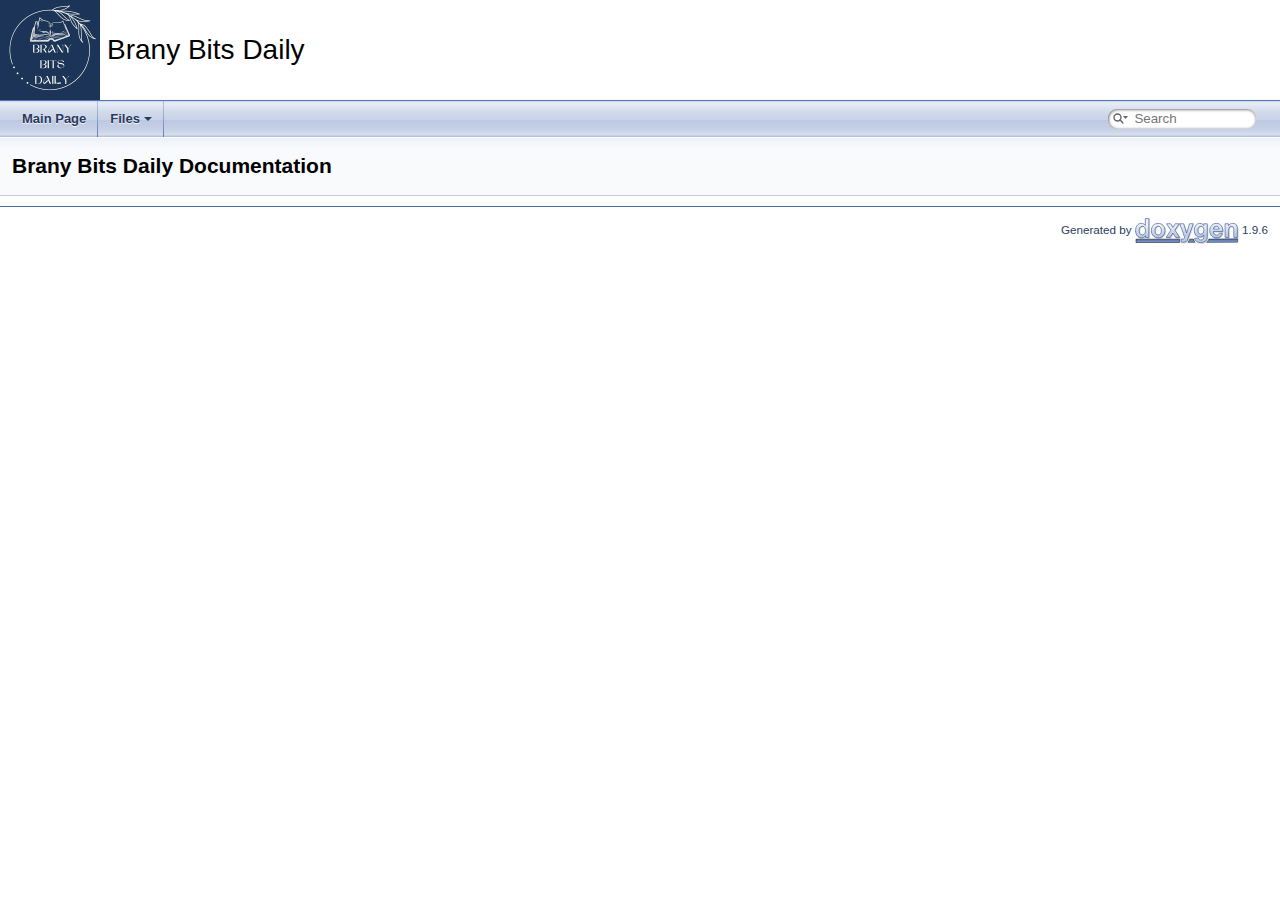
<file: include/html/index.html>
<!DOCTYPE html PUBLIC "-//W3C//DTD XHTML 1.0 Transitional//EN" "https://www.w3.org/TR/xhtml1/DTD/xhtml1-transitional.dtd">
<html xmlns="http://www.w3.org/1999/xhtml" lang="en-US">
<head>
<meta http-equiv="Content-Type" content="text/xhtml;charset=UTF-8"/>
<meta http-equiv="X-UA-Compatible" content="IE=11"/>
<meta name="generator" content="Doxygen 1.9.6"/>
<meta name="viewport" content="width=device-width, initial-scale=1"/>
<title>Brany Bits Daily: Main Page</title>
<link href="tabs.css" rel="stylesheet" type="text/css"/>
<script type="text/javascript" src="jquery.js"></script>
<script type="text/javascript" src="dynsections.js"></script>
<link href="search/search.css" rel="stylesheet" type="text/css"/>
<script type="text/javascript" src="search/searchdata.js"></script>
<script type="text/javascript" src="search/search.js"></script>
<link href="doxygen.css" rel="stylesheet" type="text/css" />
</head>
<body>
<div id="top"><!-- do not remove this div, it is closed by doxygen! -->
<div id="titlearea">
<table cellspacing="0" cellpadding="0">
 <tbody>
 <tr id="projectrow">
  <td id="projectlogo"><img alt="Logo" src="Lithub.jpg"/></td>
  <td id="projectalign">
   <div id="projectname">Brany Bits Daily
   </div>
  </td>
 </tr>
 </tbody>
</table>
</div>
<!-- end header part -->
<!-- Generated by Doxygen 1.9.6 -->
<script type="text/javascript">
/* @license magnet:?xt=urn:btih:d3d9a9a6595521f9666a5e94cc830dab83b65699&amp;dn=expat.txt MIT */
var searchBox = new SearchBox("searchBox", "search/",'.html');
/* @license-end */
</script>
<script type="text/javascript" src="menudata.js"></script>
<script type="text/javascript" src="menu.js"></script>
<script type="text/javascript">
/* @license magnet:?xt=urn:btih:d3d9a9a6595521f9666a5e94cc830dab83b65699&amp;dn=expat.txt MIT */
$(function() {
  initMenu('',true,false,'search.php','Search');
  $(document).ready(function() { init_search(); });
});
/* @license-end */
</script>
<div id="main-nav"></div>
</div><!-- top -->
<!-- window showing the filter options -->
<div id="MSearchSelectWindow"
     onmouseover="return searchBox.OnSearchSelectShow()"
     onmouseout="return searchBox.OnSearchSelectHide()"
     onkeydown="return searchBox.OnSearchSelectKey(event)">
</div>

<!-- iframe showing the search results (closed by default) -->
<div id="MSearchResultsWindow">
<div id="MSearchResults">
<div class="SRPage">
<div id="SRIndex">
<div id="SRResults"></div>
<div class="SRStatus" id="Loading">Loading...</div>
<div class="SRStatus" id="Searching">Searching...</div>
<div class="SRStatus" id="NoMatches">No Matches</div>
</div>
</div>
</div>
</div>

<div class="header">
  <div class="headertitle"><div class="title">Brany Bits Daily Documentation</div></div>
</div><!--header-->
<div class="contents">
</div><!-- contents -->
<!-- start footer part -->
<hr class="footer"/><address class="footer"><small>
Generated by&#160;<a href="https://www.doxygen.org/index.html"><img class="footer" src="doxygen.svg" width="104" height="31" alt="doxygen"/></a> 1.9.6
</small></address>
</body>
</html>
</file>
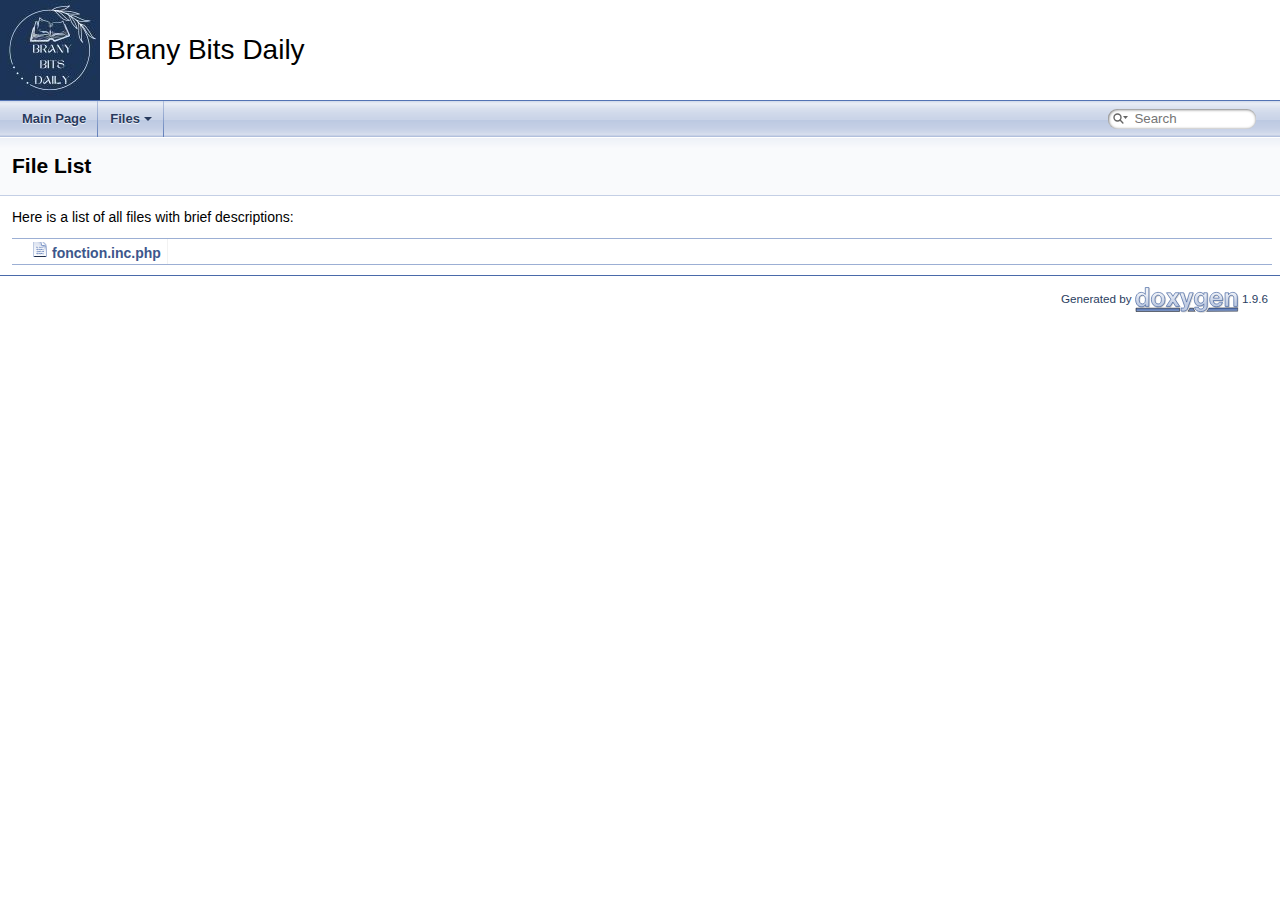
<file: include/html/files.html>
<!DOCTYPE html PUBLIC "-//W3C//DTD XHTML 1.0 Transitional//EN" "https://www.w3.org/TR/xhtml1/DTD/xhtml1-transitional.dtd">
<html xmlns="http://www.w3.org/1999/xhtml" lang="en-US">
<head>
<meta http-equiv="Content-Type" content="text/xhtml;charset=UTF-8"/>
<meta http-equiv="X-UA-Compatible" content="IE=11"/>
<meta name="generator" content="Doxygen 1.9.6"/>
<meta name="viewport" content="width=device-width, initial-scale=1"/>
<title>Brany Bits Daily: File List</title>
<link href="tabs.css" rel="stylesheet" type="text/css"/>
<script type="text/javascript" src="jquery.js"></script>
<script type="text/javascript" src="dynsections.js"></script>
<link href="search/search.css" rel="stylesheet" type="text/css"/>
<script type="text/javascript" src="search/searchdata.js"></script>
<script type="text/javascript" src="search/search.js"></script>
<link href="doxygen.css" rel="stylesheet" type="text/css" />
</head>
<body>
<div id="top"><!-- do not remove this div, it is closed by doxygen! -->
<div id="titlearea">
<table cellspacing="0" cellpadding="0">
 <tbody>
 <tr id="projectrow">
  <td id="projectlogo"><img alt="Logo" src="Lithub.jpg"/></td>
  <td id="projectalign">
   <div id="projectname">Brany Bits Daily
   </div>
  </td>
 </tr>
 </tbody>
</table>
</div>
<!-- end header part -->
<!-- Generated by Doxygen 1.9.6 -->
<script type="text/javascript">
/* @license magnet:?xt=urn:btih:d3d9a9a6595521f9666a5e94cc830dab83b65699&amp;dn=expat.txt MIT */
var searchBox = new SearchBox("searchBox", "search/",'.html');
/* @license-end */
</script>
<script type="text/javascript" src="menudata.js"></script>
<script type="text/javascript" src="menu.js"></script>
<script type="text/javascript">
/* @license magnet:?xt=urn:btih:d3d9a9a6595521f9666a5e94cc830dab83b65699&amp;dn=expat.txt MIT */
$(function() {
  initMenu('',true,false,'search.php','Search');
  $(document).ready(function() { init_search(); });
});
/* @license-end */
</script>
<div id="main-nav"></div>
</div><!-- top -->
<!-- window showing the filter options -->
<div id="MSearchSelectWindow"
     onmouseover="return searchBox.OnSearchSelectShow()"
     onmouseout="return searchBox.OnSearchSelectHide()"
     onkeydown="return searchBox.OnSearchSelectKey(event)">
</div>

<!-- iframe showing the search results (closed by default) -->
<div id="MSearchResultsWindow">
<div id="MSearchResults">
<div class="SRPage">
<div id="SRIndex">
<div id="SRResults"></div>
<div class="SRStatus" id="Loading">Loading...</div>
<div class="SRStatus" id="Searching">Searching...</div>
<div class="SRStatus" id="NoMatches">No Matches</div>
</div>
</div>
</div>
</div>

<div class="header">
  <div class="headertitle"><div class="title">File List</div></div>
</div><!--header-->
<div class="contents">
<div class="textblock">Here is a list of all files with brief descriptions:</div><div class="directory">
<table class="directory">
<tr id="row_0_" class="even"><td class="entry"><span style="width:16px;display:inline-block;">&#160;</span><span class="icondoc"></span><a class="el" href="fonction_8inc_8php.html" target="_self">fonction.inc.php</a></td><td class="desc"></td></tr>
</table>
</div><!-- directory -->
</div><!-- contents -->
<!-- start footer part -->
<hr class="footer"/><address class="footer"><small>
Generated by&#160;<a href="https://www.doxygen.org/index.html"><img class="footer" src="doxygen.svg" width="104" height="31" alt="doxygen"/></a> 1.9.6
</small></address>
</body>
</html>
</file>
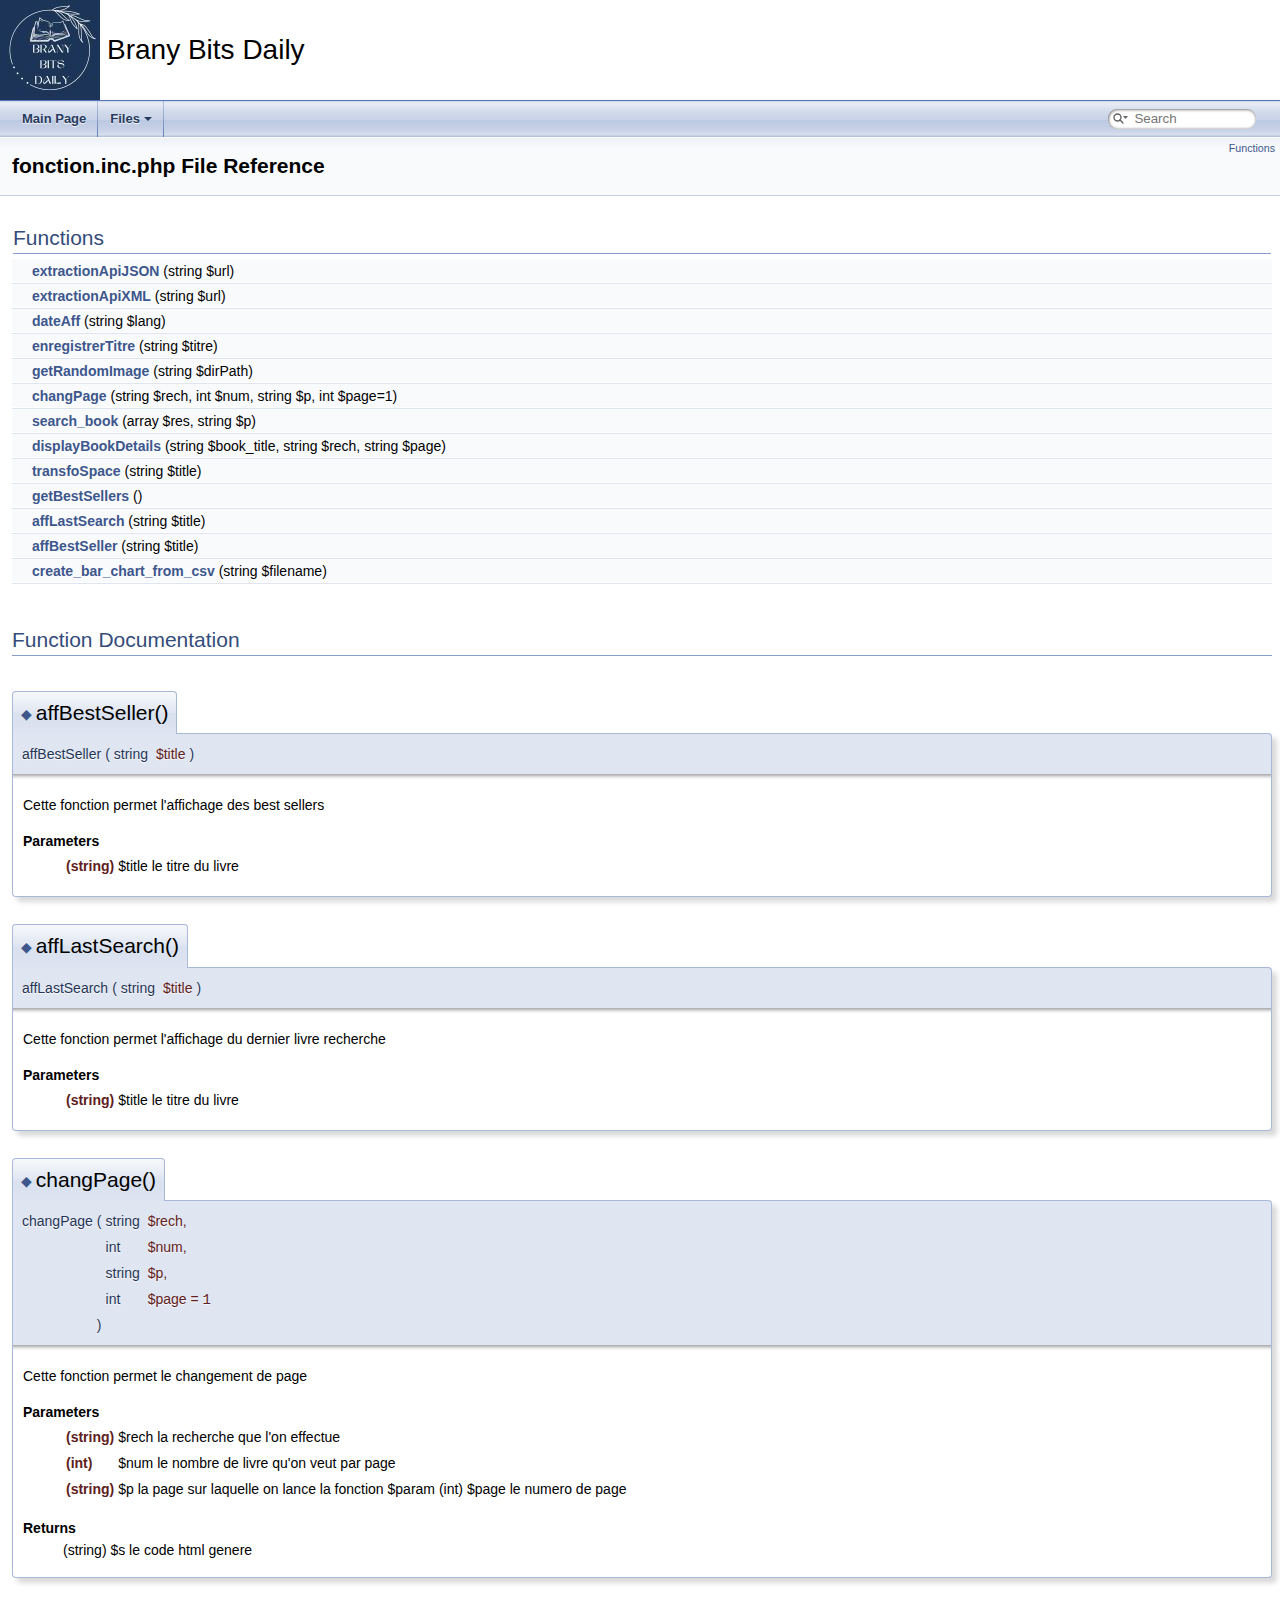
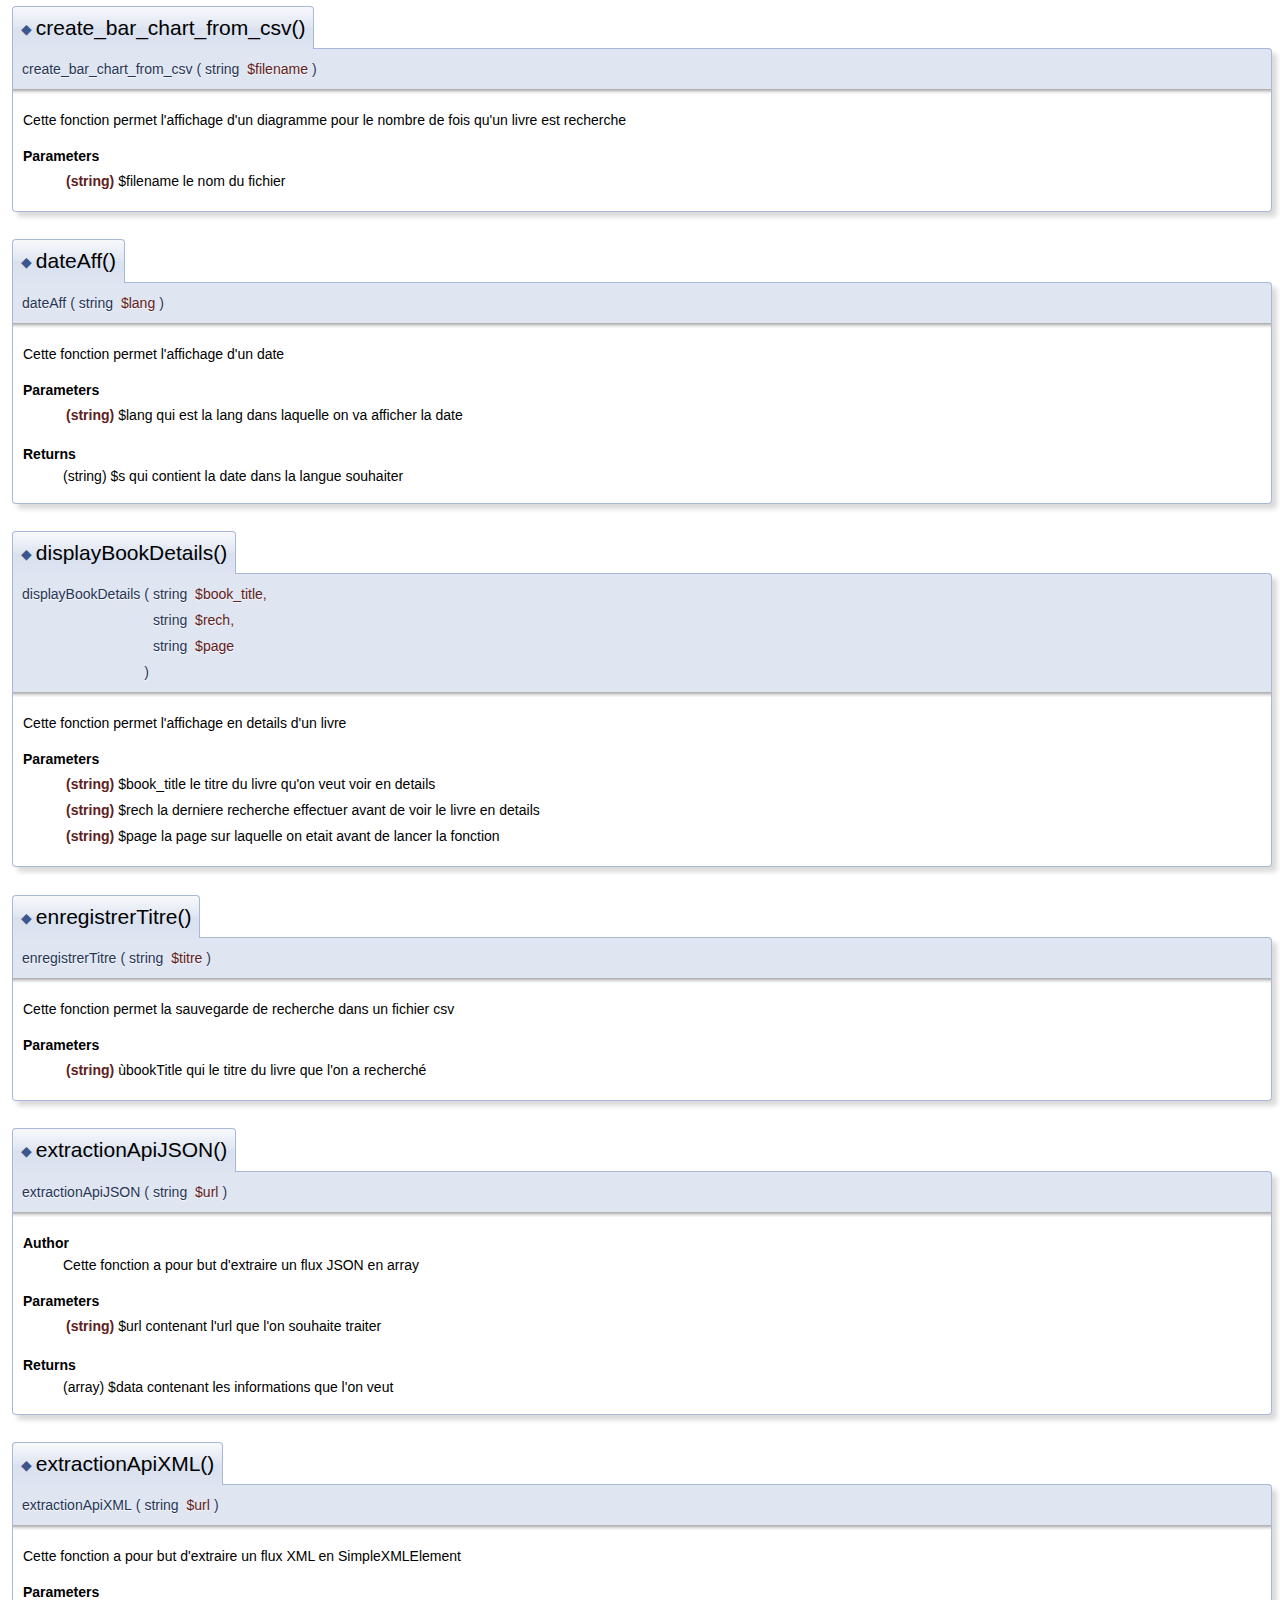
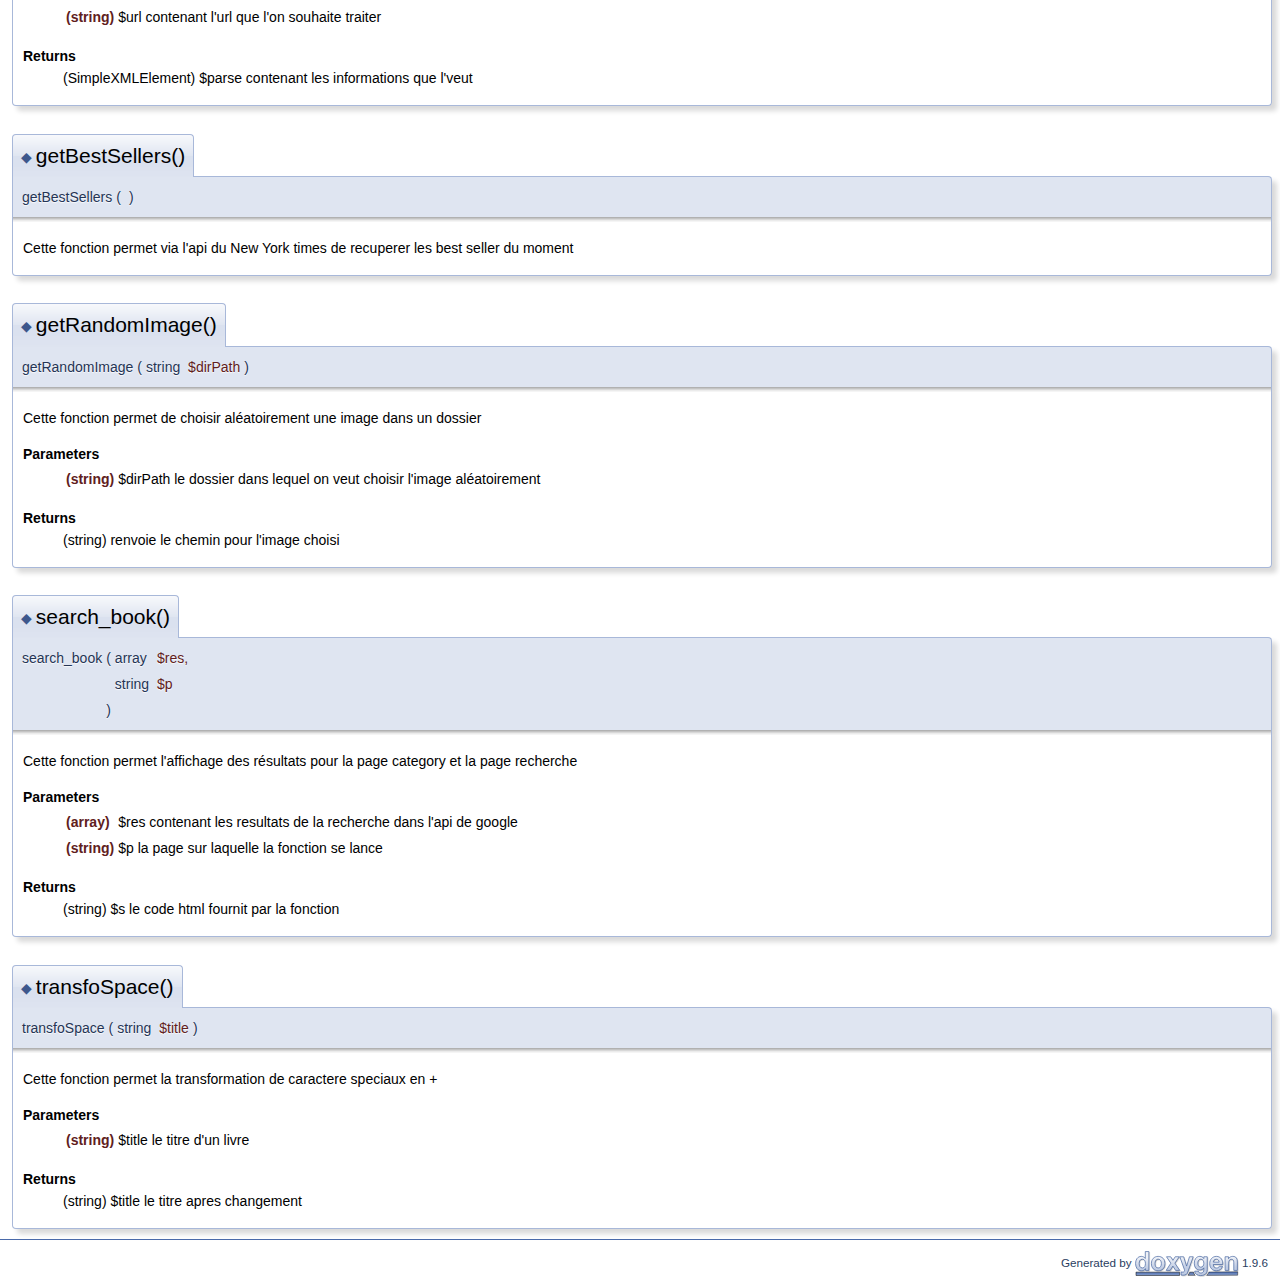
<file: include/html/fonction_8inc_8php.html>
<!DOCTYPE html PUBLIC "-//W3C//DTD XHTML 1.0 Transitional//EN" "https://www.w3.org/TR/xhtml1/DTD/xhtml1-transitional.dtd">
<html xmlns="http://www.w3.org/1999/xhtml" lang="en-US">
<head>
<meta http-equiv="Content-Type" content="text/xhtml;charset=UTF-8"/>
<meta http-equiv="X-UA-Compatible" content="IE=11"/>
<meta name="generator" content="Doxygen 1.9.6"/>
<meta name="viewport" content="width=device-width, initial-scale=1"/>
<title>Brany Bits Daily: fonction.inc.php File Reference</title>
<link href="tabs.css" rel="stylesheet" type="text/css"/>
<script type="text/javascript" src="jquery.js"></script>
<script type="text/javascript" src="dynsections.js"></script>
<link href="search/search.css" rel="stylesheet" type="text/css"/>
<script type="text/javascript" src="search/searchdata.js"></script>
<script type="text/javascript" src="search/search.js"></script>
<link href="doxygen.css" rel="stylesheet" type="text/css" />
</head>
<body>
<div id="top"><!-- do not remove this div, it is closed by doxygen! -->
<div id="titlearea">
<table cellspacing="0" cellpadding="0">
 <tbody>
 <tr id="projectrow">
  <td id="projectlogo"><img alt="Logo" src="Lithub.jpg"/></td>
  <td id="projectalign">
   <div id="projectname">Brany Bits Daily
   </div>
  </td>
 </tr>
 </tbody>
</table>
</div>
<!-- end header part -->
<!-- Generated by Doxygen 1.9.6 -->
<script type="text/javascript">
/* @license magnet:?xt=urn:btih:d3d9a9a6595521f9666a5e94cc830dab83b65699&amp;dn=expat.txt MIT */
var searchBox = new SearchBox("searchBox", "search/",'.html');
/* @license-end */
</script>
<script type="text/javascript" src="menudata.js"></script>
<script type="text/javascript" src="menu.js"></script>
<script type="text/javascript">
/* @license magnet:?xt=urn:btih:d3d9a9a6595521f9666a5e94cc830dab83b65699&amp;dn=expat.txt MIT */
$(function() {
  initMenu('',true,false,'search.php','Search');
  $(document).ready(function() { init_search(); });
});
/* @license-end */
</script>
<div id="main-nav"></div>
<!-- window showing the filter options -->
<div id="MSearchSelectWindow"
     onmouseover="return searchBox.OnSearchSelectShow()"
     onmouseout="return searchBox.OnSearchSelectHide()"
     onkeydown="return searchBox.OnSearchSelectKey(event)">
</div>

<!-- iframe showing the search results (closed by default) -->
<div id="MSearchResultsWindow">
<div id="MSearchResults">
<div class="SRPage">
<div id="SRIndex">
<div id="SRResults"></div>
<div class="SRStatus" id="Loading">Loading...</div>
<div class="SRStatus" id="Searching">Searching...</div>
<div class="SRStatus" id="NoMatches">No Matches</div>
</div>
</div>
</div>
</div>

</div><!-- top -->
<div class="header">
  <div class="summary">
<a href="#func-members">Functions</a>  </div>
  <div class="headertitle"><div class="title">fonction.inc.php File Reference</div></div>
</div><!--header-->
<div class="contents">
<table class="memberdecls">
<tr class="heading"><td colspan="2"><h2 class="groupheader"><a id="func-members" name="func-members"></a>
Functions</h2></td></tr>
<tr class="memitem:ad24b04f6e9c8a42790b18bfaa59b558f"><td class="memItemLeft" align="right" valign="top">&#160;</td><td class="memItemRight" valign="bottom"><a class="el" href="fonction_8inc_8php.html#ad24b04f6e9c8a42790b18bfaa59b558f">extractionApiJSON</a> (string $url)</td></tr>
<tr class="separator:ad24b04f6e9c8a42790b18bfaa59b558f"><td class="memSeparator" colspan="2">&#160;</td></tr>
<tr class="memitem:a7aebe56bde3a887efb51beb2af9bb632"><td class="memItemLeft" align="right" valign="top">&#160;</td><td class="memItemRight" valign="bottom"><a class="el" href="fonction_8inc_8php.html#a7aebe56bde3a887efb51beb2af9bb632">extractionApiXML</a> (string $url)</td></tr>
<tr class="separator:a7aebe56bde3a887efb51beb2af9bb632"><td class="memSeparator" colspan="2">&#160;</td></tr>
<tr class="memitem:a7d601077038b574ccfa90fde2df05795"><td class="memItemLeft" align="right" valign="top">&#160;</td><td class="memItemRight" valign="bottom"><a class="el" href="fonction_8inc_8php.html#a7d601077038b574ccfa90fde2df05795">dateAff</a> (string $lang)</td></tr>
<tr class="separator:a7d601077038b574ccfa90fde2df05795"><td class="memSeparator" colspan="2">&#160;</td></tr>
<tr class="memitem:a68a51a52d9423e32759e9288a252bae6"><td class="memItemLeft" align="right" valign="top">&#160;</td><td class="memItemRight" valign="bottom"><a class="el" href="fonction_8inc_8php.html#a68a51a52d9423e32759e9288a252bae6">enregistrerTitre</a> (string $titre)</td></tr>
<tr class="separator:a68a51a52d9423e32759e9288a252bae6"><td class="memSeparator" colspan="2">&#160;</td></tr>
<tr class="memitem:aedf2421579cf28c0db32fe121837e91c"><td class="memItemLeft" align="right" valign="top">&#160;</td><td class="memItemRight" valign="bottom"><a class="el" href="fonction_8inc_8php.html#aedf2421579cf28c0db32fe121837e91c">getRandomImage</a> (string $dirPath)</td></tr>
<tr class="separator:aedf2421579cf28c0db32fe121837e91c"><td class="memSeparator" colspan="2">&#160;</td></tr>
<tr class="memitem:a00b524424d90232b706c342691d1a0be"><td class="memItemLeft" align="right" valign="top">&#160;</td><td class="memItemRight" valign="bottom"><a class="el" href="fonction_8inc_8php.html#a00b524424d90232b706c342691d1a0be">changPage</a> (string $rech, int $num, string $p, int $page=1)</td></tr>
<tr class="separator:a00b524424d90232b706c342691d1a0be"><td class="memSeparator" colspan="2">&#160;</td></tr>
<tr class="memitem:a61bb66a6f26f15f275d54bb6920bc562"><td class="memItemLeft" align="right" valign="top">&#160;</td><td class="memItemRight" valign="bottom"><a class="el" href="fonction_8inc_8php.html#a61bb66a6f26f15f275d54bb6920bc562">search_book</a> (array $res, string $p)</td></tr>
<tr class="separator:a61bb66a6f26f15f275d54bb6920bc562"><td class="memSeparator" colspan="2">&#160;</td></tr>
<tr class="memitem:a01e0f0ae2e74f6108efc21dd8d1c6722"><td class="memItemLeft" align="right" valign="top">&#160;</td><td class="memItemRight" valign="bottom"><a class="el" href="fonction_8inc_8php.html#a01e0f0ae2e74f6108efc21dd8d1c6722">displayBookDetails</a> (string $book_title, string $rech, string $page)</td></tr>
<tr class="separator:a01e0f0ae2e74f6108efc21dd8d1c6722"><td class="memSeparator" colspan="2">&#160;</td></tr>
<tr class="memitem:a756a03e8fd49aff3cedee8ca0602cf55"><td class="memItemLeft" align="right" valign="top">&#160;</td><td class="memItemRight" valign="bottom"><a class="el" href="fonction_8inc_8php.html#a756a03e8fd49aff3cedee8ca0602cf55">transfoSpace</a> (string $title)</td></tr>
<tr class="separator:a756a03e8fd49aff3cedee8ca0602cf55"><td class="memSeparator" colspan="2">&#160;</td></tr>
<tr class="memitem:a4731403a557505ab9558ef4109088dc2"><td class="memItemLeft" align="right" valign="top">&#160;</td><td class="memItemRight" valign="bottom"><a class="el" href="fonction_8inc_8php.html#a4731403a557505ab9558ef4109088dc2">getBestSellers</a> ()</td></tr>
<tr class="separator:a4731403a557505ab9558ef4109088dc2"><td class="memSeparator" colspan="2">&#160;</td></tr>
<tr class="memitem:a5791ca63f73712d2b733c71616fea8a2"><td class="memItemLeft" align="right" valign="top">&#160;</td><td class="memItemRight" valign="bottom"><a class="el" href="fonction_8inc_8php.html#a5791ca63f73712d2b733c71616fea8a2">affLastSearch</a> (string $title)</td></tr>
<tr class="separator:a5791ca63f73712d2b733c71616fea8a2"><td class="memSeparator" colspan="2">&#160;</td></tr>
<tr class="memitem:a6d0dbd313369ebd5841512411d0c8557"><td class="memItemLeft" align="right" valign="top">&#160;</td><td class="memItemRight" valign="bottom"><a class="el" href="fonction_8inc_8php.html#a6d0dbd313369ebd5841512411d0c8557">affBestSeller</a> (string $title)</td></tr>
<tr class="separator:a6d0dbd313369ebd5841512411d0c8557"><td class="memSeparator" colspan="2">&#160;</td></tr>
<tr class="memitem:ae758009b2cada59f0e962454a72f1a30"><td class="memItemLeft" align="right" valign="top">&#160;</td><td class="memItemRight" valign="bottom"><a class="el" href="fonction_8inc_8php.html#ae758009b2cada59f0e962454a72f1a30">create_bar_chart_from_csv</a> (string $filename)</td></tr>
<tr class="separator:ae758009b2cada59f0e962454a72f1a30"><td class="memSeparator" colspan="2">&#160;</td></tr>
</table>
<h2 class="groupheader">Function Documentation</h2>
<a id="a6d0dbd313369ebd5841512411d0c8557" name="a6d0dbd313369ebd5841512411d0c8557"></a>
<h2 class="memtitle"><span class="permalink"><a href="#a6d0dbd313369ebd5841512411d0c8557">&#9670;&#160;</a></span>affBestSeller()</h2>

<div class="memitem">
<div class="memproto">
      <table class="memname">
        <tr>
          <td class="memname">affBestSeller </td>
          <td>(</td>
          <td class="paramtype">string&#160;</td>
          <td class="paramname"><em>$title</em></td><td>)</td>
          <td></td>
        </tr>
      </table>
</div><div class="memdoc">
<p>Cette fonction permet l'affichage des best sellers </p><dl class="params"><dt>Parameters</dt><dd>
  <table class="params">
    <tr><td class="paramname">(string)</td><td>$title le titre du livre </td></tr>
  </table>
  </dd>
</dl>

</div>
</div>
<a id="a5791ca63f73712d2b733c71616fea8a2" name="a5791ca63f73712d2b733c71616fea8a2"></a>
<h2 class="memtitle"><span class="permalink"><a href="#a5791ca63f73712d2b733c71616fea8a2">&#9670;&#160;</a></span>affLastSearch()</h2>

<div class="memitem">
<div class="memproto">
      <table class="memname">
        <tr>
          <td class="memname">affLastSearch </td>
          <td>(</td>
          <td class="paramtype">string&#160;</td>
          <td class="paramname"><em>$title</em></td><td>)</td>
          <td></td>
        </tr>
      </table>
</div><div class="memdoc">
<p>Cette fonction permet l'affichage du dernier livre recherche </p><dl class="params"><dt>Parameters</dt><dd>
  <table class="params">
    <tr><td class="paramname">(string)</td><td>$title le titre du livre </td></tr>
  </table>
  </dd>
</dl>

</div>
</div>
<a id="a00b524424d90232b706c342691d1a0be" name="a00b524424d90232b706c342691d1a0be"></a>
<h2 class="memtitle"><span class="permalink"><a href="#a00b524424d90232b706c342691d1a0be">&#9670;&#160;</a></span>changPage()</h2>

<div class="memitem">
<div class="memproto">
      <table class="memname">
        <tr>
          <td class="memname">changPage </td>
          <td>(</td>
          <td class="paramtype">string&#160;</td>
          <td class="paramname"><em>$rech</em>, </td>
        </tr>
        <tr>
          <td class="paramkey"></td>
          <td></td>
          <td class="paramtype">int&#160;</td>
          <td class="paramname"><em>$num</em>, </td>
        </tr>
        <tr>
          <td class="paramkey"></td>
          <td></td>
          <td class="paramtype">string&#160;</td>
          <td class="paramname"><em>$p</em>, </td>
        </tr>
        <tr>
          <td class="paramkey"></td>
          <td></td>
          <td class="paramtype">int&#160;</td>
          <td class="paramname"><em>$page</em> = <code>1</code>&#160;</td>
        </tr>
        <tr>
          <td></td>
          <td>)</td>
          <td></td><td></td>
        </tr>
      </table>
</div><div class="memdoc">
<p>Cette fonction permet le changement de page </p><dl class="params"><dt>Parameters</dt><dd>
  <table class="params">
    <tr><td class="paramname">(string)</td><td>$rech la recherche que l'on effectue </td></tr>
    <tr><td class="paramname">(int)</td><td>$num le nombre de livre qu'on veut par page </td></tr>
    <tr><td class="paramname">(string)</td><td>$p la page sur laquelle on lance la fonction $param (int) $page le numero de page </td></tr>
  </table>
  </dd>
</dl>
<dl class="section return"><dt>Returns</dt><dd>(string) $s le code html genere </dd></dl>

</div>
</div>
<a id="ae758009b2cada59f0e962454a72f1a30" name="ae758009b2cada59f0e962454a72f1a30"></a>
<h2 class="memtitle"><span class="permalink"><a href="#ae758009b2cada59f0e962454a72f1a30">&#9670;&#160;</a></span>create_bar_chart_from_csv()</h2>

<div class="memitem">
<div class="memproto">
      <table class="memname">
        <tr>
          <td class="memname">create_bar_chart_from_csv </td>
          <td>(</td>
          <td class="paramtype">string&#160;</td>
          <td class="paramname"><em>$filename</em></td><td>)</td>
          <td></td>
        </tr>
      </table>
</div><div class="memdoc">
<p>Cette fonction permet l'affichage d'un diagramme pour le nombre de fois qu'un livre est recherche </p><dl class="params"><dt>Parameters</dt><dd>
  <table class="params">
    <tr><td class="paramname">(string)</td><td>$filename le nom du fichier </td></tr>
  </table>
  </dd>
</dl>

</div>
</div>
<a id="a7d601077038b574ccfa90fde2df05795" name="a7d601077038b574ccfa90fde2df05795"></a>
<h2 class="memtitle"><span class="permalink"><a href="#a7d601077038b574ccfa90fde2df05795">&#9670;&#160;</a></span>dateAff()</h2>

<div class="memitem">
<div class="memproto">
      <table class="memname">
        <tr>
          <td class="memname">dateAff </td>
          <td>(</td>
          <td class="paramtype">string&#160;</td>
          <td class="paramname"><em>$lang</em></td><td>)</td>
          <td></td>
        </tr>
      </table>
</div><div class="memdoc">
<p>Cette fonction permet l'affichage d'un date </p><dl class="params"><dt>Parameters</dt><dd>
  <table class="params">
    <tr><td class="paramname">(string)</td><td>$lang qui est la lang dans laquelle on va afficher la date </td></tr>
  </table>
  </dd>
</dl>
<dl class="section return"><dt>Returns</dt><dd>(string) $s qui contient la date dans la langue souhaiter </dd></dl>

</div>
</div>
<a id="a01e0f0ae2e74f6108efc21dd8d1c6722" name="a01e0f0ae2e74f6108efc21dd8d1c6722"></a>
<h2 class="memtitle"><span class="permalink"><a href="#a01e0f0ae2e74f6108efc21dd8d1c6722">&#9670;&#160;</a></span>displayBookDetails()</h2>

<div class="memitem">
<div class="memproto">
      <table class="memname">
        <tr>
          <td class="memname">displayBookDetails </td>
          <td>(</td>
          <td class="paramtype">string&#160;</td>
          <td class="paramname"><em>$book_title</em>, </td>
        </tr>
        <tr>
          <td class="paramkey"></td>
          <td></td>
          <td class="paramtype">string&#160;</td>
          <td class="paramname"><em>$rech</em>, </td>
        </tr>
        <tr>
          <td class="paramkey"></td>
          <td></td>
          <td class="paramtype">string&#160;</td>
          <td class="paramname"><em>$page</em>&#160;</td>
        </tr>
        <tr>
          <td></td>
          <td>)</td>
          <td></td><td></td>
        </tr>
      </table>
</div><div class="memdoc">
<p>Cette fonction permet l'affichage en details d'un livre </p><dl class="params"><dt>Parameters</dt><dd>
  <table class="params">
    <tr><td class="paramname">(string)</td><td>$book_title le titre du livre qu'on veut voir en details </td></tr>
    <tr><td class="paramname">(string)</td><td>$rech la derniere recherche effectuer avant de voir le livre en details </td></tr>
    <tr><td class="paramname">(string)</td><td>$page la page sur laquelle on etait avant de lancer la fonction </td></tr>
  </table>
  </dd>
</dl>

</div>
</div>
<a id="a68a51a52d9423e32759e9288a252bae6" name="a68a51a52d9423e32759e9288a252bae6"></a>
<h2 class="memtitle"><span class="permalink"><a href="#a68a51a52d9423e32759e9288a252bae6">&#9670;&#160;</a></span>enregistrerTitre()</h2>

<div class="memitem">
<div class="memproto">
      <table class="memname">
        <tr>
          <td class="memname">enregistrerTitre </td>
          <td>(</td>
          <td class="paramtype">string&#160;</td>
          <td class="paramname"><em>$titre</em></td><td>)</td>
          <td></td>
        </tr>
      </table>
</div><div class="memdoc">
<p>Cette fonction permet la sauvegarde de recherche dans un fichier csv </p><dl class="params"><dt>Parameters</dt><dd>
  <table class="params">
    <tr><td class="paramname">(string)</td><td>ùbookTitle qui le titre du livre que l'on a recherché </td></tr>
  </table>
  </dd>
</dl>

</div>
</div>
<a id="ad24b04f6e9c8a42790b18bfaa59b558f" name="ad24b04f6e9c8a42790b18bfaa59b558f"></a>
<h2 class="memtitle"><span class="permalink"><a href="#ad24b04f6e9c8a42790b18bfaa59b558f">&#9670;&#160;</a></span>extractionApiJSON()</h2>

<div class="memitem">
<div class="memproto">
      <table class="memname">
        <tr>
          <td class="memname">extractionApiJSON </td>
          <td>(</td>
          <td class="paramtype">string&#160;</td>
          <td class="paramname"><em>$url</em></td><td>)</td>
          <td></td>
        </tr>
      </table>
</div><div class="memdoc">
<dl class="section author"><dt>Author</dt><dd>Cette fonction a pour but d'extraire un flux JSON en array </dd></dl>
<dl class="params"><dt>Parameters</dt><dd>
  <table class="params">
    <tr><td class="paramname">(string)</td><td>$url contenant l'url que l'on souhaite traiter </td></tr>
  </table>
  </dd>
</dl>
<dl class="section return"><dt>Returns</dt><dd>(array) $data contenant les informations que l'on veut </dd></dl>

</div>
</div>
<a id="a7aebe56bde3a887efb51beb2af9bb632" name="a7aebe56bde3a887efb51beb2af9bb632"></a>
<h2 class="memtitle"><span class="permalink"><a href="#a7aebe56bde3a887efb51beb2af9bb632">&#9670;&#160;</a></span>extractionApiXML()</h2>

<div class="memitem">
<div class="memproto">
      <table class="memname">
        <tr>
          <td class="memname">extractionApiXML </td>
          <td>(</td>
          <td class="paramtype">string&#160;</td>
          <td class="paramname"><em>$url</em></td><td>)</td>
          <td></td>
        </tr>
      </table>
</div><div class="memdoc">
<p>Cette fonction a pour but d'extraire un flux XML en SimpleXMLElement </p><dl class="params"><dt>Parameters</dt><dd>
  <table class="params">
    <tr><td class="paramname">(string)</td><td>$url contenant l'url que l'on souhaite traiter </td></tr>
  </table>
  </dd>
</dl>
<dl class="section return"><dt>Returns</dt><dd>(SimpleXMLElement) $parse contenant les informations que l'veut </dd></dl>

</div>
</div>
<a id="a4731403a557505ab9558ef4109088dc2" name="a4731403a557505ab9558ef4109088dc2"></a>
<h2 class="memtitle"><span class="permalink"><a href="#a4731403a557505ab9558ef4109088dc2">&#9670;&#160;</a></span>getBestSellers()</h2>

<div class="memitem">
<div class="memproto">
      <table class="memname">
        <tr>
          <td class="memname">getBestSellers </td>
          <td>(</td>
          <td class="paramname"></td><td>)</td>
          <td></td>
        </tr>
      </table>
</div><div class="memdoc">
<p>Cette fonction permet via l'api du New York times de recuperer les best seller du moment </p>

</div>
</div>
<a id="aedf2421579cf28c0db32fe121837e91c" name="aedf2421579cf28c0db32fe121837e91c"></a>
<h2 class="memtitle"><span class="permalink"><a href="#aedf2421579cf28c0db32fe121837e91c">&#9670;&#160;</a></span>getRandomImage()</h2>

<div class="memitem">
<div class="memproto">
      <table class="memname">
        <tr>
          <td class="memname">getRandomImage </td>
          <td>(</td>
          <td class="paramtype">string&#160;</td>
          <td class="paramname"><em>$dirPath</em></td><td>)</td>
          <td></td>
        </tr>
      </table>
</div><div class="memdoc">
<p>Cette fonction permet de choisir aléatoirement une image dans un dossier </p><dl class="params"><dt>Parameters</dt><dd>
  <table class="params">
    <tr><td class="paramname">(string)</td><td>$dirPath le dossier dans lequel on veut choisir l'image aléatoirement </td></tr>
  </table>
  </dd>
</dl>
<dl class="section return"><dt>Returns</dt><dd>(string) renvoie le chemin pour l'image choisi </dd></dl>

</div>
</div>
<a id="a61bb66a6f26f15f275d54bb6920bc562" name="a61bb66a6f26f15f275d54bb6920bc562"></a>
<h2 class="memtitle"><span class="permalink"><a href="#a61bb66a6f26f15f275d54bb6920bc562">&#9670;&#160;</a></span>search_book()</h2>

<div class="memitem">
<div class="memproto">
      <table class="memname">
        <tr>
          <td class="memname">search_book </td>
          <td>(</td>
          <td class="paramtype">array&#160;</td>
          <td class="paramname"><em>$res</em>, </td>
        </tr>
        <tr>
          <td class="paramkey"></td>
          <td></td>
          <td class="paramtype">string&#160;</td>
          <td class="paramname"><em>$p</em>&#160;</td>
        </tr>
        <tr>
          <td></td>
          <td>)</td>
          <td></td><td></td>
        </tr>
      </table>
</div><div class="memdoc">
<p>Cette fonction permet l'affichage des résultats pour la page category et la page recherche </p><dl class="params"><dt>Parameters</dt><dd>
  <table class="params">
    <tr><td class="paramname">(array)</td><td>$res contenant les resultats de la recherche dans l'api de google </td></tr>
    <tr><td class="paramname">(string)</td><td>$p la page sur laquelle la fonction se lance </td></tr>
  </table>
  </dd>
</dl>
<dl class="section return"><dt>Returns</dt><dd>(string) $s le code html fournit par la fonction </dd></dl>

</div>
</div>
<a id="a756a03e8fd49aff3cedee8ca0602cf55" name="a756a03e8fd49aff3cedee8ca0602cf55"></a>
<h2 class="memtitle"><span class="permalink"><a href="#a756a03e8fd49aff3cedee8ca0602cf55">&#9670;&#160;</a></span>transfoSpace()</h2>

<div class="memitem">
<div class="memproto">
      <table class="memname">
        <tr>
          <td class="memname">transfoSpace </td>
          <td>(</td>
          <td class="paramtype">string&#160;</td>
          <td class="paramname"><em>$title</em></td><td>)</td>
          <td></td>
        </tr>
      </table>
</div><div class="memdoc">
<p>Cette fonction permet la transformation de caractere speciaux en + </p><dl class="params"><dt>Parameters</dt><dd>
  <table class="params">
    <tr><td class="paramname">(string)</td><td>$title le titre d'un livre </td></tr>
  </table>
  </dd>
</dl>
<dl class="section return"><dt>Returns</dt><dd>(string) $title le titre apres changement </dd></dl>

</div>
</div>
</div><!-- contents -->
<!-- start footer part -->
<hr class="footer"/><address class="footer"><small>
Generated by&#160;<a href="https://www.doxygen.org/index.html"><img class="footer" src="doxygen.svg" width="104" height="31" alt="doxygen"/></a> 1.9.6
</small></address>
</body>
</html>
</file>
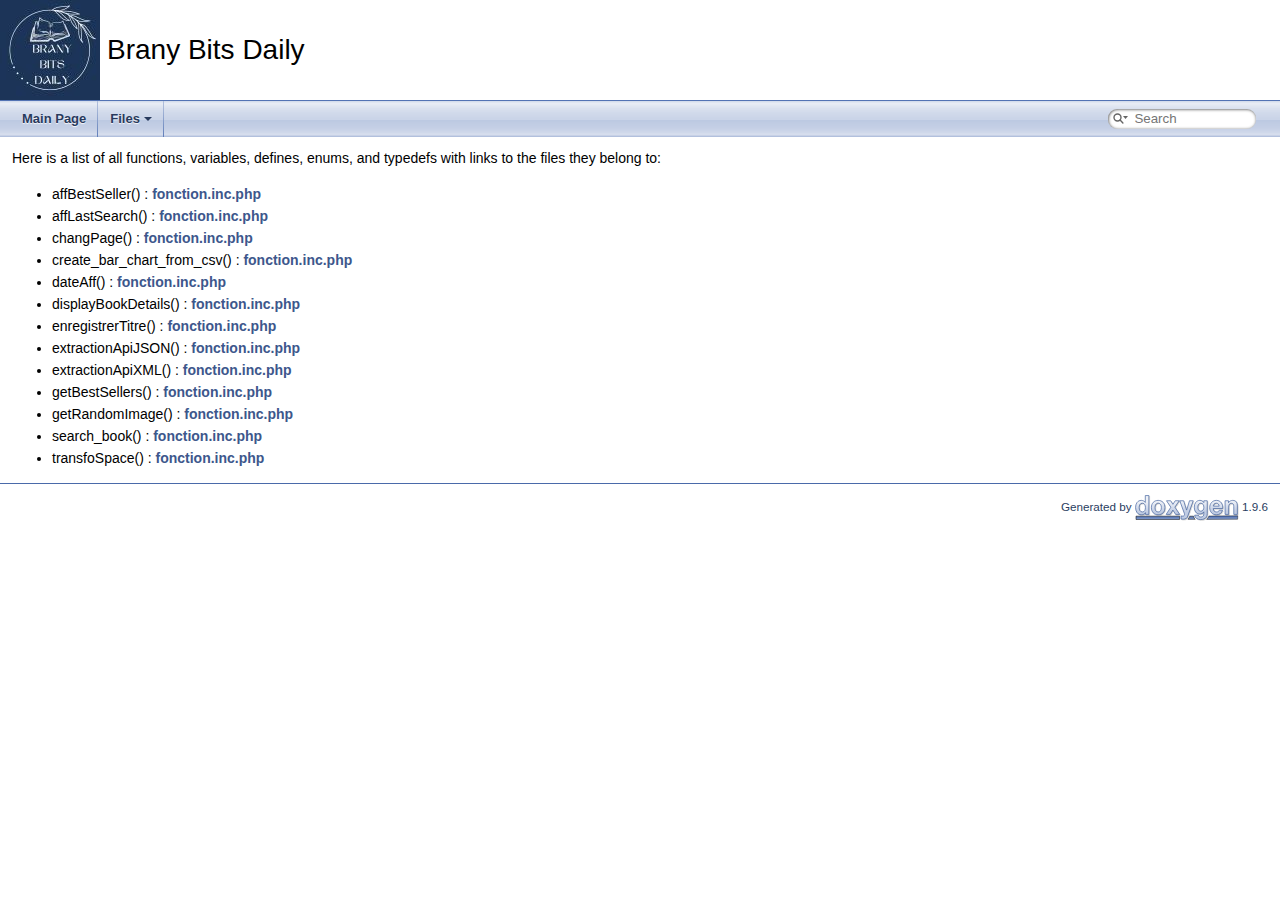
<file: include/html/globals.html>
<!DOCTYPE html PUBLIC "-//W3C//DTD XHTML 1.0 Transitional//EN" "https://www.w3.org/TR/xhtml1/DTD/xhtml1-transitional.dtd">
<html xmlns="http://www.w3.org/1999/xhtml" lang="en-US">
<head>
<meta http-equiv="Content-Type" content="text/xhtml;charset=UTF-8"/>
<meta http-equiv="X-UA-Compatible" content="IE=11"/>
<meta name="generator" content="Doxygen 1.9.6"/>
<meta name="viewport" content="width=device-width, initial-scale=1"/>
<title>Brany Bits Daily: Globals</title>
<link href="tabs.css" rel="stylesheet" type="text/css"/>
<script type="text/javascript" src="jquery.js"></script>
<script type="text/javascript" src="dynsections.js"></script>
<link href="search/search.css" rel="stylesheet" type="text/css"/>
<script type="text/javascript" src="search/searchdata.js"></script>
<script type="text/javascript" src="search/search.js"></script>
<link href="doxygen.css" rel="stylesheet" type="text/css" />
</head>
<body>
<div id="top"><!-- do not remove this div, it is closed by doxygen! -->
<div id="titlearea">
<table cellspacing="0" cellpadding="0">
 <tbody>
 <tr id="projectrow">
  <td id="projectlogo"><img alt="Logo" src="Lithub.jpg"/></td>
  <td id="projectalign">
   <div id="projectname">Brany Bits Daily
   </div>
  </td>
 </tr>
 </tbody>
</table>
</div>
<!-- end header part -->
<!-- Generated by Doxygen 1.9.6 -->
<script type="text/javascript">
/* @license magnet:?xt=urn:btih:d3d9a9a6595521f9666a5e94cc830dab83b65699&amp;dn=expat.txt MIT */
var searchBox = new SearchBox("searchBox", "search/",'.html');
/* @license-end */
</script>
<script type="text/javascript" src="menudata.js"></script>
<script type="text/javascript" src="menu.js"></script>
<script type="text/javascript">
/* @license magnet:?xt=urn:btih:d3d9a9a6595521f9666a5e94cc830dab83b65699&amp;dn=expat.txt MIT */
$(function() {
  initMenu('',true,false,'search.php','Search');
  $(document).ready(function() { init_search(); });
});
/* @license-end */
</script>
<div id="main-nav"></div>
</div><!-- top -->
<!-- window showing the filter options -->
<div id="MSearchSelectWindow"
     onmouseover="return searchBox.OnSearchSelectShow()"
     onmouseout="return searchBox.OnSearchSelectHide()"
     onkeydown="return searchBox.OnSearchSelectKey(event)">
</div>

<!-- iframe showing the search results (closed by default) -->
<div id="MSearchResultsWindow">
<div id="MSearchResults">
<div class="SRPage">
<div id="SRIndex">
<div id="SRResults"></div>
<div class="SRStatus" id="Loading">Loading...</div>
<div class="SRStatus" id="Searching">Searching...</div>
<div class="SRStatus" id="NoMatches">No Matches</div>
</div>
</div>
</div>
</div>

<div class="contents">
<div class="textblock">Here is a list of all functions, variables, defines, enums, and typedefs with links to the files they belong to:</div><ul>
<li>affBestSeller()&#160;:&#160;<a class="el" href="fonction_8inc_8php.html#a6d0dbd313369ebd5841512411d0c8557">fonction.inc.php</a></li>
<li>affLastSearch()&#160;:&#160;<a class="el" href="fonction_8inc_8php.html#a5791ca63f73712d2b733c71616fea8a2">fonction.inc.php</a></li>
<li>changPage()&#160;:&#160;<a class="el" href="fonction_8inc_8php.html#a00b524424d90232b706c342691d1a0be">fonction.inc.php</a></li>
<li>create_bar_chart_from_csv()&#160;:&#160;<a class="el" href="fonction_8inc_8php.html#ae758009b2cada59f0e962454a72f1a30">fonction.inc.php</a></li>
<li>dateAff()&#160;:&#160;<a class="el" href="fonction_8inc_8php.html#a7d601077038b574ccfa90fde2df05795">fonction.inc.php</a></li>
<li>displayBookDetails()&#160;:&#160;<a class="el" href="fonction_8inc_8php.html#a01e0f0ae2e74f6108efc21dd8d1c6722">fonction.inc.php</a></li>
<li>enregistrerTitre()&#160;:&#160;<a class="el" href="fonction_8inc_8php.html#a68a51a52d9423e32759e9288a252bae6">fonction.inc.php</a></li>
<li>extractionApiJSON()&#160;:&#160;<a class="el" href="fonction_8inc_8php.html#ad24b04f6e9c8a42790b18bfaa59b558f">fonction.inc.php</a></li>
<li>extractionApiXML()&#160;:&#160;<a class="el" href="fonction_8inc_8php.html#a7aebe56bde3a887efb51beb2af9bb632">fonction.inc.php</a></li>
<li>getBestSellers()&#160;:&#160;<a class="el" href="fonction_8inc_8php.html#a4731403a557505ab9558ef4109088dc2">fonction.inc.php</a></li>
<li>getRandomImage()&#160;:&#160;<a class="el" href="fonction_8inc_8php.html#aedf2421579cf28c0db32fe121837e91c">fonction.inc.php</a></li>
<li>search_book()&#160;:&#160;<a class="el" href="fonction_8inc_8php.html#a61bb66a6f26f15f275d54bb6920bc562">fonction.inc.php</a></li>
<li>transfoSpace()&#160;:&#160;<a class="el" href="fonction_8inc_8php.html#a756a03e8fd49aff3cedee8ca0602cf55">fonction.inc.php</a></li>
</ul>
</div><!-- contents -->
<!-- start footer part -->
<hr class="footer"/><address class="footer"><small>
Generated by&#160;<a href="https://www.doxygen.org/index.html"><img class="footer" src="doxygen.svg" width="104" height="31" alt="doxygen"/></a> 1.9.6
</small></address>
</body>
</html>
</file>
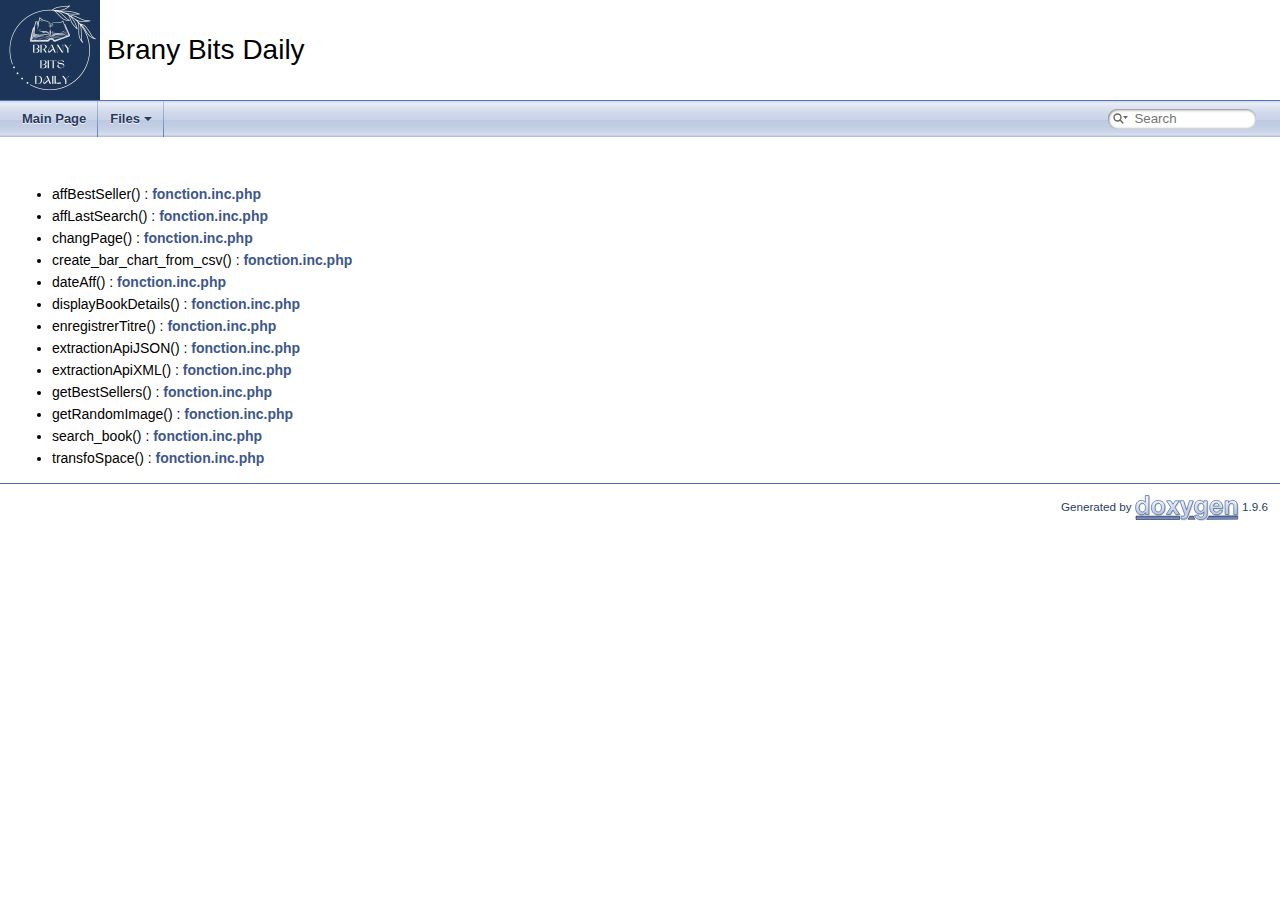
<file: include/html/globals_func.html>
<!DOCTYPE html PUBLIC "-//W3C//DTD XHTML 1.0 Transitional//EN" "https://www.w3.org/TR/xhtml1/DTD/xhtml1-transitional.dtd">
<html xmlns="http://www.w3.org/1999/xhtml" lang="en-US">
<head>
<meta http-equiv="Content-Type" content="text/xhtml;charset=UTF-8"/>
<meta http-equiv="X-UA-Compatible" content="IE=11"/>
<meta name="generator" content="Doxygen 1.9.6"/>
<meta name="viewport" content="width=device-width, initial-scale=1"/>
<title>Brany Bits Daily: Globals</title>
<link href="tabs.css" rel="stylesheet" type="text/css"/>
<script type="text/javascript" src="jquery.js"></script>
<script type="text/javascript" src="dynsections.js"></script>
<link href="search/search.css" rel="stylesheet" type="text/css"/>
<script type="text/javascript" src="search/searchdata.js"></script>
<script type="text/javascript" src="search/search.js"></script>
<link href="doxygen.css" rel="stylesheet" type="text/css" />
</head>
<body>
<div id="top"><!-- do not remove this div, it is closed by doxygen! -->
<div id="titlearea">
<table cellspacing="0" cellpadding="0">
 <tbody>
 <tr id="projectrow">
  <td id="projectlogo"><img alt="Logo" src="Lithub.jpg"/></td>
  <td id="projectalign">
   <div id="projectname">Brany Bits Daily
   </div>
  </td>
 </tr>
 </tbody>
</table>
</div>
<!-- end header part -->
<!-- Generated by Doxygen 1.9.6 -->
<script type="text/javascript">
/* @license magnet:?xt=urn:btih:d3d9a9a6595521f9666a5e94cc830dab83b65699&amp;dn=expat.txt MIT */
var searchBox = new SearchBox("searchBox", "search/",'.html');
/* @license-end */
</script>
<script type="text/javascript" src="menudata.js"></script>
<script type="text/javascript" src="menu.js"></script>
<script type="text/javascript">
/* @license magnet:?xt=urn:btih:d3d9a9a6595521f9666a5e94cc830dab83b65699&amp;dn=expat.txt MIT */
$(function() {
  initMenu('',true,false,'search.php','Search');
  $(document).ready(function() { init_search(); });
});
/* @license-end */
</script>
<div id="main-nav"></div>
</div><!-- top -->
<!-- window showing the filter options -->
<div id="MSearchSelectWindow"
     onmouseover="return searchBox.OnSearchSelectShow()"
     onmouseout="return searchBox.OnSearchSelectHide()"
     onkeydown="return searchBox.OnSearchSelectKey(event)">
</div>

<!-- iframe showing the search results (closed by default) -->
<div id="MSearchResultsWindow">
<div id="MSearchResults">
<div class="SRPage">
<div id="SRIndex">
<div id="SRResults"></div>
<div class="SRStatus" id="Loading">Loading...</div>
<div class="SRStatus" id="Searching">Searching...</div>
<div class="SRStatus" id="NoMatches">No Matches</div>
</div>
</div>
</div>
</div>

<div class="contents">
&#160;<ul>
<li>affBestSeller()&#160;:&#160;<a class="el" href="fonction_8inc_8php.html#a6d0dbd313369ebd5841512411d0c8557">fonction.inc.php</a></li>
<li>affLastSearch()&#160;:&#160;<a class="el" href="fonction_8inc_8php.html#a5791ca63f73712d2b733c71616fea8a2">fonction.inc.php</a></li>
<li>changPage()&#160;:&#160;<a class="el" href="fonction_8inc_8php.html#a00b524424d90232b706c342691d1a0be">fonction.inc.php</a></li>
<li>create_bar_chart_from_csv()&#160;:&#160;<a class="el" href="fonction_8inc_8php.html#ae758009b2cada59f0e962454a72f1a30">fonction.inc.php</a></li>
<li>dateAff()&#160;:&#160;<a class="el" href="fonction_8inc_8php.html#a7d601077038b574ccfa90fde2df05795">fonction.inc.php</a></li>
<li>displayBookDetails()&#160;:&#160;<a class="el" href="fonction_8inc_8php.html#a01e0f0ae2e74f6108efc21dd8d1c6722">fonction.inc.php</a></li>
<li>enregistrerTitre()&#160;:&#160;<a class="el" href="fonction_8inc_8php.html#a68a51a52d9423e32759e9288a252bae6">fonction.inc.php</a></li>
<li>extractionApiJSON()&#160;:&#160;<a class="el" href="fonction_8inc_8php.html#ad24b04f6e9c8a42790b18bfaa59b558f">fonction.inc.php</a></li>
<li>extractionApiXML()&#160;:&#160;<a class="el" href="fonction_8inc_8php.html#a7aebe56bde3a887efb51beb2af9bb632">fonction.inc.php</a></li>
<li>getBestSellers()&#160;:&#160;<a class="el" href="fonction_8inc_8php.html#a4731403a557505ab9558ef4109088dc2">fonction.inc.php</a></li>
<li>getRandomImage()&#160;:&#160;<a class="el" href="fonction_8inc_8php.html#aedf2421579cf28c0db32fe121837e91c">fonction.inc.php</a></li>
<li>search_book()&#160;:&#160;<a class="el" href="fonction_8inc_8php.html#a61bb66a6f26f15f275d54bb6920bc562">fonction.inc.php</a></li>
<li>transfoSpace()&#160;:&#160;<a class="el" href="fonction_8inc_8php.html#a756a03e8fd49aff3cedee8ca0602cf55">fonction.inc.php</a></li>
</ul>
</div><!-- contents -->
<!-- start footer part -->
<hr class="footer"/><address class="footer"><small>
Generated by&#160;<a href="https://www.doxygen.org/index.html"><img class="footer" src="doxygen.svg" width="104" height="31" alt="doxygen"/></a> 1.9.6
</small></address>
</body>
</html>
</file>
<file: include/html/tabs.css>
.sm{position:relative;z-index:9999}.sm,.sm ul,.sm li{display:block;list-style:none;margin:0;padding:0;line-height:normal;direction:ltr;text-align:left;-webkit-tap-highlight-color:rgba(0,0,0,0)}.sm-rtl,.sm-rtl ul,.sm-rtl li{direction:rtl;text-align:right}.sm>li>h1,.sm>li>h2,.sm>li>h3,.sm>li>h4,.sm>li>h5,.sm>li>h6{margin:0;padding:0}.sm ul{display:none}.sm li,.sm a{position:relative}.sm a{display:block}.sm a.disabled{cursor:not-allowed}.sm:after{content:"\00a0";display:block;height:0;font:0/0 serif;clear:both;visibility:hidden;overflow:hidden}.sm,.sm *,.sm *:before,.sm *:after{-moz-box-sizing:border-box;-webkit-box-sizing:border-box;box-sizing:border-box}.main-menu-btn{position:relative;display:inline-block;width:36px;height:36px;text-indent:36px;margin-left:8px;white-space:nowrap;overflow:hidden;cursor:pointer;-webkit-tap-highlight-color:rgba(0,0,0,0)}.main-menu-btn-icon,.main-menu-btn-icon:before,.main-menu-btn-icon:after{position:absolute;top:50%;left:2px;height:2px;width:24px;background:var(--nav-menu-button-color);-webkit-transition:all .25s;transition:all .25s}.main-menu-btn-icon:before{content:'';top:-7px;left:0}.main-menu-btn-icon:after{content:'';top:7px;left:0}#main-menu-state:checked ~ .main-menu-btn .main-menu-btn-icon{height:0}#main-menu-state:checked ~ .main-menu-btn .main-menu-btn-icon:before{top:0;-webkit-transform:rotate(-45deg);transform:rotate(-45deg)}#main-menu-state:checked ~ .main-menu-btn .main-menu-btn-icon:after{top:0;-webkit-transform:rotate(45deg);transform:rotate(45deg)}#main-menu-state{position:absolute;width:1px;height:1px;margin:-1px;border:0;padding:0;overflow:hidden;clip:rect(1px,1px,1px,1px)}#main-menu-state:not(:checked) ~ #main-menu{display:none}#main-menu-state:checked ~ #main-menu{display:block}@media(min-width:768px){.main-menu-btn{position:absolute;top:-99999px}#main-menu-state:not(:checked) ~ #main-menu{display:block}}.sm-dox{background-image:var(--nav-gradient-image)}.sm-dox a,.sm-dox a:focus,.sm-dox a:hover,.sm-dox a:active{padding:0 12px;padding-right:43px;font-family:var(--font-family-nav);font-size:13px;font-weight:bold;line-height:36px;text-decoration:none;text-shadow:var(--nav-text-normal-shadow);color:var(--nav-text-normal-color);outline:0}.sm-dox a:hover{background-image:var(--nav-gradient-active-image);background-repeat:repeat-x;color:var(--nav-text-hover-color);text-shadow:var(--nav-text-hover-shadow)}.sm-dox a.current{color:#d23600}.sm-dox a.disabled{color:#bbb}.sm-dox a span.sub-arrow{position:absolute;top:50%;margin-top:-14px;left:auto;right:3px;width:28px;height:28px;overflow:hidden;font:bold 12px/28px monospace !important;text-align:center;text-shadow:none;background:var(--nav-menu-toggle-color);-moz-border-radius:5px;-webkit-border-radius:5px;border-radius:5px}.sm-dox a span.sub-arrow:before{display:block;content:'+'}.sm-dox a.highlighted span.sub-arrow:before{display:block;content:'-'}.sm-dox>li:first-child>a,.sm-dox>li:first-child>:not(ul) a{-moz-border-radius:5px 5px 0 0;-webkit-border-radius:5px;border-radius:5px 5px 0 0}.sm-dox>li:last-child>a,.sm-dox>li:last-child>*:not(ul) a,.sm-dox>li:last-child>ul,.sm-dox>li:last-child>ul>li:last-child>a,.sm-dox>li:last-child>ul>li:last-child>*:not(ul) a,.sm-dox>li:last-child>ul>li:last-child>ul,.sm-dox>li:last-child>ul>li:last-child>ul>li:last-child>a,.sm-dox>li:last-child>ul>li:last-child>ul>li:last-child>*:not(ul) a,.sm-dox>li:last-child>ul>li:last-child>ul>li:last-child>ul,.sm-dox>li:last-child>ul>li:last-child>ul>li:last-child>ul>li:last-child>a,.sm-dox>li:last-child>ul>li:last-child>ul>li:last-child>ul>li:last-child>*:not(ul) a,.sm-dox>li:last-child>ul>li:last-child>ul>li:last-child>ul>li:last-child>ul,.sm-dox>li:last-child>ul>li:last-child>ul>li:last-child>ul>li:last-child>ul>li:last-child>a,.sm-dox>li:last-child>ul>li:last-child>ul>li:last-child>ul>li:last-child>ul>li:last-child>*:not(ul) a,.sm-dox>li:last-child>ul>li:last-child>ul>li:last-child>ul>li:last-child>ul>li:last-child>ul{-moz-border-radius:0 0 5px 5px;-webkit-border-radius:0;border-radius:0 0 5px 5px}.sm-dox>li:last-child>a.highlighted,.sm-dox>li:last-child>*:not(ul) a.highlighted,.sm-dox>li:last-child>ul>li:last-child>a.highlighted,.sm-dox>li:last-child>ul>li:last-child>*:not(ul) a.highlighted,.sm-dox>li:last-child>ul>li:last-child>ul>li:last-child>a.highlighted,.sm-dox>li:last-child>ul>li:last-child>ul>li:last-child>*:not(ul) a.highlighted,.sm-dox>li:last-child>ul>li:last-child>ul>li:last-child>ul>li:last-child>a.highlighted,.sm-dox>li:last-child>ul>li:last-child>ul>li:last-child>ul>li:last-child>*:not(ul) a.highlighted,.sm-dox>li:last-child>ul>li:last-child>ul>li:last-child>ul>li:last-child>ul>li:last-child>a.highlighted,.sm-dox>li:last-child>ul>li:last-child>ul>li:last-child>ul>li:last-child>ul>li:last-child>*:not(ul) a.highlighted{-moz-border-radius:0;-webkit-border-radius:0;border-radius:0}.sm-dox ul{background:var(--nav-menu-background-color)}.sm-dox ul a,.sm-dox ul a:focus,.sm-dox ul a:hover,.sm-dox ul a:active{font-size:12px;border-left:8px solid transparent;line-height:36px;text-shadow:none;background-color:var(--nav-menu-background-color);background-image:none}.sm-dox ul a:hover{background-image:var(--nav-gradient-active-image);background-repeat:repeat-x;color:var(--nav-text-hover-color);text-shadow:0 1px 1px black}.sm-dox ul ul a,.sm-dox ul ul a:hover,.sm-dox ul ul a:focus,.sm-dox ul ul a:active{border-left:16px solid transparent}.sm-dox ul ul ul a,.sm-dox ul ul ul a:hover,.sm-dox ul ul ul a:focus,.sm-dox ul ul ul a:active{border-left:24px solid transparent}.sm-dox ul ul ul ul a,.sm-dox ul ul ul ul a:hover,.sm-dox ul ul ul ul a:focus,.sm-dox ul ul ul ul a:active{border-left:32px solid transparent}.sm-dox ul ul ul ul ul a,.sm-dox ul ul ul ul ul a:hover,.sm-dox ul ul ul ul ul a:focus,.sm-dox ul ul ul ul ul a:active{border-left:40px solid transparent}@media(min-width:768px){.sm-dox ul{position:absolute;width:12em}.sm-dox li{float:left}.sm-dox.sm-rtl li{float:right}.sm-dox ul li,.sm-dox.sm-rtl ul li,.sm-dox.sm-vertical li{float:none}.sm-dox a{white-space:nowrap}.sm-dox ul a,.sm-dox.sm-vertical a{white-space:normal}.sm-dox .sm-nowrap>li>a,.sm-dox .sm-nowrap>li>:not(ul) a{white-space:nowrap}.sm-dox{padding:0 10px;background-image:var(--nav-gradient-image);line-height:36px}.sm-dox a span.sub-arrow{top:50%;margin-top:-2px;right:12px;width:0;height:0;border-width:4px;border-style:solid dashed dashed dashed;border-color:var(--nav-text-normal-color) transparent transparent transparent;background:transparent;-moz-border-radius:0;-webkit-border-radius:0;border-radius:0}.sm-dox a,.sm-dox a:focus,.sm-dox a:active,.sm-dox a:hover,.sm-dox a.highlighted{padding:0 12px;background-image:var(--nav-separator-image);background-repeat:no-repeat;background-position:right;-moz-border-radius:0 !important;-webkit-border-radius:0;border-radius:0 !important}.sm-dox a:hover{background-image:var(--nav-gradient-active-image);background-repeat:repeat-x;color:var(--nav-text-hover-color);text-shadow:var(--nav-text-hover-shadow)}.sm-dox a:hover span.sub-arrow{border-color:var(--nav-text-hover-color) transparent transparent transparent}.sm-dox a.has-submenu{padding-right:24px}.sm-dox li{border-top:0}.sm-dox>li>ul:before,.sm-dox>li>ul:after{content:'';position:absolute;top:-18px;left:30px;width:0;height:0;overflow:hidden;border-width:9px;border-style:dashed dashed solid dashed;border-color:transparent transparent #bbb transparent}.sm-dox>li>ul:after{top:-16px;left:31px;border-width:8px;border-color:transparent transparent var(--nav-menu-background-color) transparent}.sm-dox ul{border:1px solid #bbb;padding:5px 0;background:var(--nav-menu-background-color);-moz-border-radius:5px !important;-webkit-border-radius:5px;border-radius:5px !important;-moz-box-shadow:0 5px 9px rgba(0,0,0,0.2);-webkit-box-shadow:0 5px 9px rgba(0,0,0,0.2);box-shadow:0 5px 9px rgba(0,0,0,0.2)}.sm-dox ul a span.sub-arrow{right:8px;top:50%;margin-top:-5px;border-width:5px;border-color:transparent transparent transparent var(--nav-menu-foreground-color);border-style:dashed dashed dashed solid}.sm-dox ul a,.sm-dox ul a:hover,.sm-dox ul a:focus,.sm-dox ul a:active,.sm-dox ul a.highlighted{color:var(--nav-menu-foreground-color);background-image:none;border:0 !important;color:var(--nav-menu-foreground-color);background-image:none}.sm-dox ul a:hover{background-image:var(--nav-gradient-active-image);background-repeat:repeat-x;color:var(--nav-text-hover-color);text-shadow:var(--nav-text-hover-shadow)}.sm-dox ul a:hover span.sub-arrow{border-color:transparent transparent transparent var(--nav-text-hover-color)}.sm-dox span.scroll-up,.sm-dox span.scroll-down{position:absolute;display:none;visibility:hidden;overflow:hidden;background:var(--nav-menu-background-color);height:36px}.sm-dox span.scroll-up:hover,.sm-dox span.scroll-down:hover{background:#eee}.sm-dox span.scroll-up:hover span.scroll-up-arrow,.sm-dox span.scroll-up:hover span.scroll-down-arrow{border-color:transparent transparent #d23600 transparent}.sm-dox span.scroll-down:hover span.scroll-down-arrow{border-color:#d23600 transparent transparent transparent}.sm-dox span.scroll-up-arrow,.sm-dox span.scroll-down-arrow{position:absolute;top:0;left:50%;margin-left:-6px;width:0;height:0;overflow:hidden;border-width:6px;border-style:dashed dashed solid dashed;border-color:transparent transparent var(--nav-menu-foreground-color) transparent}.sm-dox span.scroll-down-arrow{top:8px;border-style:solid dashed dashed dashed;border-color:var(--nav-menu-foreground-color) transparent transparent transparent}.sm-dox.sm-rtl a.has-submenu{padding-right:12px;padding-left:24px}.sm-dox.sm-rtl a span.sub-arrow{right:auto;left:12px}.sm-dox.sm-rtl.sm-vertical a.has-submenu{padding:10px 20px}.sm-dox.sm-rtl.sm-vertical a span.sub-arrow{right:auto;left:8px;border-style:dashed solid dashed dashed;border-color:transparent #555 transparent transparent}.sm-dox.sm-rtl>li>ul:before{left:auto;right:30px}.sm-dox.sm-rtl>li>ul:after{left:auto;right:31px}.sm-dox.sm-rtl ul a.has-submenu{padding:10px 20px !important}.sm-dox.sm-rtl ul a span.sub-arrow{right:auto;left:8px;border-style:dashed solid dashed dashed;border-color:transparent #555 transparent transparent}.sm-dox.sm-vertical{padding:10px 0;-moz-border-radius:5px;-webkit-border-radius:5px;border-radius:5px}.sm-dox.sm-vertical a{padding:10px 20px}.sm-dox.sm-vertical a:hover,.sm-dox.sm-vertical a:focus,.sm-dox.sm-vertical a:active,.sm-dox.sm-vertical a.highlighted{background:#fff}.sm-dox.sm-vertical a.disabled{background-image:var(--nav-gradient-image)}.sm-dox.sm-vertical a span.sub-arrow{right:8px;top:50%;margin-top:-5px;border-width:5px;border-style:dashed dashed dashed solid;border-color:transparent transparent transparent #555}.sm-dox.sm-vertical>li>ul:before,.sm-dox.sm-vertical>li>ul:after{display:none}.sm-dox.sm-vertical ul a{padding:10px 20px}.sm-dox.sm-vertical ul a:hover,.sm-dox.sm-vertical ul a:focus,.sm-dox.sm-vertical ul a:active,.sm-dox.sm-vertical ul a.highlighted{background:#eee}.sm-dox.sm-vertical ul a.disabled{background:var(--nav-menu-background-color)}}
</file>
<file: include/html/search/search.css>
/*---------------- Search Box positioning */

#main-menu > li:last-child {
    /* This <li> object is the parent of the search bar */
    display: flex;
    justify-content: center;
    align-items: center;
    height: 36px;
    margin-right: 1em;
}

/*---------------- Search box styling */

.SRPage * {
    font-weight: normal;
    line-height: normal;
}

dark-mode-toggle {
    margin-left: 5px;
    display: flex;
    float: right;
}

#MSearchBox {
    display: inline-block;
    white-space : nowrap;
    background: var(--search-background-color);
    border-radius: 0.65em;
    box-shadow: var(--search-box-shadow);
    z-index: 102;
}

#MSearchBox .left {
    display: inline-block;
    vertical-align: middle;
    height: 1.4em;
}

#MSearchSelect {
    display: inline-block;
    vertical-align: middle;
    width: 20px;
    height: 19px;
    background-image: var(--search-magnification-select-image);
    margin: 0 0 0 0.3em;
    padding: 0;
}

#MSearchSelectExt {
    display: inline-block;
    vertical-align: middle;
    width: 10px;
    height: 19px;
    background-image: var(--search-magnification-image);
    margin: 0 0 0 0.5em;
    padding: 0;
}


#MSearchField {
    display: inline-block;
    vertical-align: middle;
    width: 7.5em;
    height: 19px;
    margin: 0 0.15em;
    padding: 0;
    line-height: 1em;
    border:none;
    color: var(--search-foreground-color);
    outline: none;
    font-family: var(--font-family-search);
    -webkit-border-radius: 0px;
    border-radius: 0px;
    background: none;
}

@media(hover: none) {
    /* to avoid zooming on iOS */
    #MSearchField {
        font-size: 16px;
    }
}

#MSearchBox .right {
    display: inline-block;
    vertical-align: middle;
    width: 1.4em;
    height: 1.4em;
}

#MSearchClose {
    display: none;
    font-size: inherit;
    background : none;
    border: none;
    margin: 0;
    padding: 0;
    outline: none;

}

#MSearchCloseImg {
    padding: 0.3em;
    margin: 0;
}

.MSearchBoxActive #MSearchField {
    color: var(--search-active-color);
}



/*---------------- Search filter selection */

#MSearchSelectWindow {
    display: none;
    position: absolute;
    left: 0; top: 0;
    border: 1px solid var(--search-filter-border-color);
    background-color: var(--search-filter-background-color);
    z-index: 10001;
    padding-top: 4px;
    padding-bottom: 4px;
    -moz-border-radius: 4px;
    -webkit-border-top-left-radius: 4px;
    -webkit-border-top-right-radius: 4px;
    -webkit-border-bottom-left-radius: 4px;
    -webkit-border-bottom-right-radius: 4px;
    -webkit-box-shadow: 5px 5px 5px rgba(0, 0, 0, 0.15);
}

.SelectItem {
    font: 8pt var(--font-family-search);
    padding-left:  2px;
    padding-right: 12px;
    border: 0px;
}

span.SelectionMark {
    margin-right: 4px;
    font-family: var(--font-family-monospace);
    outline-style: none;
    text-decoration: none;
}

a.SelectItem {
    display: block;
    outline-style: none;
    color: var(--search-filter-foreground-color);
    text-decoration: none;
    padding-left:   6px;
    padding-right: 12px;
}

a.SelectItem:focus,
a.SelectItem:active {
    color: var(--search-filter-foreground-color);
    outline-style: none;
    text-decoration: none;
}

a.SelectItem:hover {
    color: var(--search-filter-highlight-text-color);
    background-color: var(--search-filter-highlight-bg-color);
    outline-style: none;
    text-decoration: none;
    cursor: pointer;
    display: block;
}

/*---------------- Search results window */

iframe#MSearchResults {
    /*width: 60ex;*/
    height: 15em;
}

#MSearchResultsWindow {
    display: none;
    position: absolute;
    left: 0; top: 0;
    border: 1px solid var(--search-results-border-color);
    background-color: var(--search-results-background-color);
    z-index:10000;
    width: 300px;
    height: 400px;
    overflow: auto;
}

/* ----------------------------------- */


#SRIndex {
    clear:both; 
}

.SREntry {
    font-size: 10pt;
    padding-left: 1ex;
}

.SRPage .SREntry {
    font-size: 8pt;
    padding: 1px 5px;
}

div.SRPage {
    margin: 5px 2px;
    background-color: var(--search-results-background-color);
}

.SRChildren {
    padding-left: 3ex; padding-bottom: .5em 
}

.SRPage .SRChildren {
    display: none;
}

.SRSymbol {
    font-weight: bold;
    color: var(--search-results-foreground-color);
    font-family: var(--font-family-search);
    text-decoration: none;
    outline: none;
}

a.SRScope {
    display: block;
    color: var(--search-results-foreground-color);
    font-family: var(--font-family-search);
    font-size: 8pt;
    text-decoration: none;
    outline: none;
}

a.SRSymbol:focus, a.SRSymbol:active,
a.SRScope:focus, a.SRScope:active {
    text-decoration: underline;
}

span.SRScope {
    padding-left: 4px;
    font-family: var(--font-family-search);
}

.SRPage .SRStatus {
    padding: 2px 5px;
    font-size: 8pt;
    font-style: italic;
    font-family: var(--font-family-search);
}

.SRResult {
    display: none;
}

div.searchresults {
    margin-left: 10px;
    margin-right: 10px;
}

/*---------------- External search page results */

.pages b {
   color: white;
   padding: 5px 5px 3px 5px;
   background-image: var(--nav-gradient-active-image-parent);
   background-repeat: repeat-x;
   text-shadow: 0 1px 1px #000000;
}

.pages {
    line-height: 17px;
    margin-left: 4px;
    text-decoration: none;
}

.hl {
    font-weight: bold;
}

#searchresults {
    margin-bottom: 20px;
}

.searchpages {
    margin-top: 10px;
}
</file>
<file: include/html/doxygen.css>
/* The standard CSS for doxygen 1.9.6*/

html {
/* page base colors */
--page-background-color: white;
--page-foreground-color: black;
--page-link-color: #3D578C;
--page-visited-link-color: #4665A2;

/* index */
--index-odd-item-bg-color: #F8F9FC;
--index-even-item-bg-color: white;
--index-header-color: black;
--index-separator-color: #A0A0A0;

/* header */
--header-background-color: #F9FAFC;
--header-separator-color: #C4CFE5;
--header-gradient-image: url('nav_h.png');
--group-header-separator-color: #879ECB;
--group-header-color: #354C7B;
--inherit-header-color: gray;

--footer-foreground-color: #2A3D61;
--footer-logo-width: 104px;
--citation-label-color: #334975;
--glow-color: cyan;

--title-background-color: white;
--title-separator-color: #5373B4;
--directory-separator-color: #9CAFD4;
--separator-color: #4A6AAA;

--blockquote-background-color: #F7F8FB;
--blockquote-border-color: #9CAFD4;

--scrollbar-thumb-color: #9CAFD4;
--scrollbar-background-color: #F9FAFC;

--icon-background-color: #728DC1;
--icon-foreground-color: white;
--icon-doc-image: url('doc.png');

/* brief member declaration list */
--memdecl-background-color: #F9FAFC;
--memdecl-separator-color: #DEE4F0;
--memdecl-foreground-color: #555;
--memdecl-template-color: #4665A2;

/* detailed member list */
--memdef-border-color: #A8B8D9;
--memdef-title-background-color: #E2E8F2;
--memdef-title-gradient-image: url('nav_f.png');
--memdef-proto-background-color: #DFE5F1;
--memdef-proto-text-color: #253555;
--memdef-proto-text-shadow: 0px 1px 1px rgba(255, 255, 255, 0.9);
--memdef-doc-background-color: white;
--memdef-param-name-color: #602020;
--memdef-template-color: #4665A2;

/* tables */
--table-cell-border-color: #2D4068;
--table-header-background-color: #374F7F;
--table-header-foreground-color: #FFFFFF;

/* labels */
--label-background-color: #728DC1;
--label-left-top-border-color: #5373B4;
--label-right-bottom-border-color: #C4CFE5;
--label-foreground-color: white;

/** navigation bar/tree/menu */
--nav-background-color: #F9FAFC;
--nav-foreground-color: #364D7C;
--nav-gradient-image: url('tab_b.png');
--nav-gradient-hover-image: url('tab_h.png');
--nav-gradient-active-image: url('tab_a.png');
--nav-gradient-active-image-parent: url("../tab_a.png");
--nav-separator-image: url('tab_s.png');
--nav-breadcrumb-image: url('bc_s.png');
--nav-breadcrumb-border-color: #C2CDE4;
--nav-splitbar-image: url('splitbar.png');
--nav-font-size-level1: 13px;
--nav-font-size-level2: 10px;
--nav-font-size-level3: 9px;
--nav-text-normal-color: #283A5D;
--nav-text-hover-color: white;
--nav-text-active-color: white;
--nav-text-normal-shadow: 0px 1px 1px rgba(255, 255, 255, 0.9);
--nav-text-hover-shadow: 0px 1px 1px rgba(0, 0, 0, 1.0);
--nav-text-active-shadow: 0px 1px 1px rgba(0, 0, 0, 1.0);
--nav-menu-button-color: #364D7C;
--nav-menu-background-color: white;
--nav-menu-foreground-color: #555555;
--nav-menu-toggle-color: rgba(255, 255, 255, 0.5);
--nav-arrow-color: #9CAFD4;
--nav-arrow-selected-color: #9CAFD4;

/* table of contents */
--toc-background-color: #F4F6FA;
--toc-border-color: #D8DFEE;
--toc-header-color: #4665A2;

/** search field */
--search-background-color: white;
--search-foreground-color: #909090;
--search-magnification-image: url('mag.svg');
--search-magnification-select-image: url('mag_sel.svg');
--search-active-color: black;
--search-filter-background-color: #F9FAFC;
--search-filter-foreground-color: black;
--search-filter-border-color: #90A5CE;
--search-filter-highlight-text-color: white;
--search-filter-highlight-bg-color: #3D578C;
--search-results-foreground-color: #425E97;
--search-results-background-color: #EEF1F7;
--search-results-border-color: black;
--search-box-shadow: inset 0.5px 0.5px 3px 0px #555;

/** code fragments */
--code-keyword-color: #008000;
--code-type-keyword-color: #604020;
--code-flow-keyword-color: #E08000;
--code-comment-color: #800000;
--code-preprocessor-color: #806020;
--code-string-literal-color: #002080;
--code-char-literal-color: #008080;
--code-vhdl-digit-color: #FF00FF;
--code-vhdl-char-color: #000000;
--code-vhdl-keyword-color: #700070;
--code-vhdl-logic-color: #FF0000;
--code-link-color: #4665A2;
--code-external-link-color: #4665A2;
--fragment-foreground-color: black;
--fragment-background-color: #FBFCFD;
--fragment-border-color: #C4CFE5;
--fragment-lineno-border-color: #00FF00;
--fragment-lineno-background-color: #E8E8E8;
--fragment-lineno-foreground-color: black;
--fragment-lineno-link-fg-color: #4665A2;
--fragment-lineno-link-bg-color: #D8D8D8;
--fragment-lineno-link-hover-fg-color: #4665A2;
--fragment-lineno-link-hover-bg-color: #C8C8C8;
--tooltip-foreground-color: black;
--tooltip-background-color: white;
--tooltip-border-color: gray;
--tooltip-doc-color: grey;
--tooltip-declaration-color: #006318;
--tooltip-link-color: #4665A2;
--tooltip-shadow: 1px 1px 7px gray;

/** font-family */
--font-family-normal: Roboto,sans-serif;
--font-family-monospace: monospace,fixed;
--font-family-nav: 'Lucida Grande',Geneva,Helvetica,Arial,sans-serif;
--font-family-title: Tahoma,Arial,sans-serif;
--font-family-toc: Verdana,'DejaVu Sans',Geneva,sans-serif;
--font-family-search: Arial,Verdana,sans-serif;
--font-family-icon: Arial,Helvetica;
--font-family-tooltip: Roboto,sans-serif;

}

@media (prefers-color-scheme: dark) {
  html:not(.dark-mode) {
    color-scheme: dark;

/* page base colors */
--page-background-color: black;
--page-foreground-color: #C9D1D9;
--page-link-color: #90A5CE;
--page-visited-link-color: #A3B4D7;

/* index */
--index-odd-item-bg-color: #0B101A;
--index-even-item-bg-color: black;
--index-header-color: #C4CFE5;
--index-separator-color: #334975;

/* header */
--header-background-color: #070B11;
--header-separator-color: #141C2E;
--header-gradient-image: url('nav_hd.png');
--group-header-separator-color: #283A5D;
--group-header-color: #90A5CE;
--inherit-header-color: #A0A0A0;

--footer-foreground-color: #5B7AB7;
--footer-logo-width: 60px;
--citation-label-color: #90A5CE;
--glow-color: cyan;

--title-background-color: #090D16;
--title-separator-color: #354C79;
--directory-separator-color: #283A5D;
--separator-color: #283A5D;

--blockquote-background-color: #101826;
--blockquote-border-color: #283A5D;

--scrollbar-thumb-color: #283A5D;
--scrollbar-background-color: #070B11;

--icon-background-color: #334975;
--icon-foreground-color: #C4CFE5;
--icon-doc-image: url('docd.png');

/* brief member declaration list */
--memdecl-background-color: #0B101A;
--memdecl-separator-color: #2C3F65;
--memdecl-foreground-color: #BBB;
--memdecl-template-color: #7C95C6;

/* detailed member list */
--memdef-border-color: #233250;
--memdef-title-background-color: #1B2840;
--memdef-title-gradient-image: url('nav_fd.png');
--memdef-proto-background-color: #19243A;
--memdef-proto-text-color: #9DB0D4;
--memdef-proto-text-shadow: 0px 1px 1px rgba(0, 0, 0, 0.9);
--memdef-doc-background-color: black;
--memdef-param-name-color: #D28757;
--memdef-template-color: #7C95C6;

/* tables */
--table-cell-border-color: #283A5D;
--table-header-background-color: #283A5D;
--table-header-foreground-color: #C4CFE5;

/* labels */
--label-background-color: #354C7B;
--label-left-top-border-color: #4665A2;
--label-right-bottom-border-color: #283A5D;
--label-foreground-color: #CCCCCC;

/** navigation bar/tree/menu */
--nav-background-color: #101826;
--nav-foreground-color: #364D7C;
--nav-gradient-image: url('tab_bd.png');
--nav-gradient-hover-image: url('tab_hd.png');
--nav-gradient-active-image: url('tab_ad.png');
--nav-gradient-active-image-parent: url("../tab_ad.png");
--nav-separator-image: url('tab_sd.png');
--nav-breadcrumb-image: url('bc_sd.png');
--nav-breadcrumb-border-color: #2A3D61;
--nav-splitbar-image: url('splitbard.png');
--nav-font-size-level1: 13px;
--nav-font-size-level2: 10px;
--nav-font-size-level3: 9px;
--nav-text-normal-color: #B6C4DF;
--nav-text-hover-color: #DCE2EF;
--nav-text-active-color: #DCE2EF;
--nav-text-normal-shadow: 0px 1px 1px black;
--nav-text-hover-shadow: 0px 1px 1px rgba(0, 0, 0, 1.0);
--nav-text-active-shadow: 0px 1px 1px rgba(0, 0, 0, 1.0);
--nav-menu-button-color: #B6C4DF;
--nav-menu-background-color: #05070C;
--nav-menu-foreground-color: #BBBBBB;
--nav-menu-toggle-color: rgba(255, 255, 255, 0.2);
--nav-arrow-color: #334975;
--nav-arrow-selected-color: #90A5CE;

/* table of contents */
--toc-background-color: #151E30;
--toc-border-color: #202E4A;
--toc-header-color: #A3B4D7;

/** search field */
--search-background-color: black;
--search-foreground-color: #C5C5C5;
--search-magnification-image: url('mag_d.svg');
--search-magnification-select-image: url('mag_seld.svg');
--search-active-color: #C5C5C5;
--search-filter-background-color: #101826;
--search-filter-foreground-color: #90A5CE;
--search-filter-border-color: #7C95C6;
--search-filter-highlight-text-color: #BCC9E2;
--search-filter-highlight-bg-color: #283A5D;
--search-results-background-color: #101826;
--search-results-foreground-color: #90A5CE;
--search-results-border-color: #7C95C6;
--search-box-shadow: inset 0.5px 0.5px 3px 0px #2F436C;

/** code fragments */
--code-keyword-color: #CC99CD;
--code-type-keyword-color: #AB99CD;
--code-flow-keyword-color: #E08000;
--code-comment-color: #717790;
--code-preprocessor-color: #65CABE;
--code-string-literal-color: #7EC699;
--code-char-literal-color: #00E0F0;
--code-vhdl-digit-color: #FF00FF;
--code-vhdl-char-color: #000000;
--code-vhdl-keyword-color: #700070;
--code-vhdl-logic-color: #FF0000;
--code-link-color: #79C0FF;
--code-external-link-color: #79C0FF;
--fragment-foreground-color: #C9D1D9;
--fragment-background-color: black;
--fragment-border-color: #30363D;
--fragment-lineno-border-color: #30363D;
--fragment-lineno-background-color: black;
--fragment-lineno-foreground-color: #6E7681;
--fragment-lineno-link-fg-color: #6E7681;
--fragment-lineno-link-bg-color: #303030;
--fragment-lineno-link-hover-fg-color: #8E96A1;
--fragment-lineno-link-hover-bg-color: #505050;
--tooltip-foreground-color: #C9D1D9;
--tooltip-background-color: #202020;
--tooltip-border-color: #C9D1D9;
--tooltip-doc-color: #D9E1E9;
--tooltip-declaration-color: #20C348;
--tooltip-link-color: #79C0FF;
--tooltip-shadow: none;

/** font-family */
--font-family-normal: Roboto,sans-serif;
--font-family-monospace: monospace,fixed;
--font-family-nav: 'Lucida Grande',Geneva,Helvetica,Arial,sans-serif;
--font-family-title: Tahoma,Arial,sans-serif;
--font-family-toc: Verdana,'DejaVu Sans',Geneva,sans-serif;
--font-family-search: Arial,Verdana,sans-serif;
--font-family-icon: Arial,Helvetica;
--font-family-tooltip: Roboto,sans-serif;

}}
body {
    background-color: var(--page-background-color);
    color: var(--page-foreground-color);
}

body, table, div, p, dl {
	font-weight: 400;
	font-size: 14px;
	font-family: var(--font-family-normal);
	line-height: 22px;
}

/* @group Heading Levels */

.title {
	font-weight: 400;
	font-size: 14px;
	font-family: var(--font-family-normal);
	line-height: 28px;
	font-size: 150%;
	font-weight: bold;
	margin: 10px 2px;
}

h1.groupheader {
	font-size: 150%;
}

h2.groupheader {
	border-bottom: 1px solid var(--group-header-separator-color);
	color: var(--group-header-color);
	font-size: 150%;
	font-weight: normal;
	margin-top: 1.75em;
	padding-top: 8px;
	padding-bottom: 4px;
	width: 100%;
}

h3.groupheader {
	font-size: 100%;
}

h1, h2, h3, h4, h5, h6 {
	-webkit-transition: text-shadow 0.5s linear;
	-moz-transition: text-shadow 0.5s linear;
	-ms-transition: text-shadow 0.5s linear;
	-o-transition: text-shadow 0.5s linear;
	transition: text-shadow 0.5s linear;
	margin-right: 15px;
}

h1.glow, h2.glow, h3.glow, h4.glow, h5.glow, h6.glow {
	text-shadow: 0 0 15px var(--glow-color);
}

dt {
	font-weight: bold;
}

p.startli, p.startdd {
	margin-top: 2px;
}

th p.starttd, th p.intertd, th p.endtd {
        font-size: 100%;
        font-weight: 700;
}

p.starttd {
	margin-top: 0px;
}

p.endli {
	margin-bottom: 0px;
}

p.enddd {
	margin-bottom: 4px;
}

p.endtd {
	margin-bottom: 2px;
}

p.interli {
}

p.interdd {
}

p.intertd {
}

/* @end */

caption {
	font-weight: bold;
}

span.legend {
	font-size: 70%;
	text-align: center;
}

h3.version {
	font-size: 90%;
	text-align: center;
}

div.navtab {
	padding-right: 15px;
	text-align: right;
	line-height: 110%;
}

div.navtab table {
	border-spacing: 0;
}

td.navtab {
	padding-right: 6px;
	padding-left: 6px;
}

td.navtabHL {
	background-image: var(--nav-gradient-active-image);
	background-repeat:repeat-x;
	padding-right: 6px;
	padding-left: 6px;
}

td.navtabHL a, td.navtabHL a:visited {
	color: var(--nav-text-hover-color);
	text-shadow: var(--nav-text-hover-shadow);
}

a.navtab {
	font-weight: bold;
}

div.qindex{
	text-align: center;
	width: 100%;
	line-height: 140%;
	font-size: 130%;
	color: var(--index-separator-color);
}

dt.alphachar{
	font-size: 180%;
	font-weight: bold;
}

.alphachar a{
	color: var(--index-header-color);
}

.alphachar a:hover, .alphachar a:visited{
	text-decoration: none;
}

.classindex dl {
	padding: 25px;
	column-count:1
}

.classindex dd {
	display:inline-block;
	margin-left: 50px;
	width: 90%;
	line-height: 1.15em;
}

.classindex dl.even {
	background-color: var(--index-even-item-bg-color);
}

.classindex dl.odd {
	background-color: var(--index-odd-item-bg-color);
}

@media(min-width: 1120px) {
	.classindex dl {
		column-count:2
	}
}

@media(min-width: 1320px) {
	.classindex dl {
		column-count:3
	}
}


/* @group Link Styling */

a {
	color: var(--page-link-color);
	font-weight: normal;
	text-decoration: none;
}

.contents a:visited {
	color: var(--page-visited-link-color);
}

a:hover {
	text-decoration: underline;
}

a.el {
	font-weight: bold;
}

a.elRef {
}

a.code, a.code:visited, a.line, a.line:visited {
	color: var(--code-link-color);
}

a.codeRef, a.codeRef:visited, a.lineRef, a.lineRef:visited {
	color: var(--code-external-link-color);
}

a.code.hl_class { /* style for links to class names in code snippets */ }
a.code.hl_struct { /* style for links to struct names in code snippets */ }
a.code.hl_union { /* style for links to union names in code snippets */ }
a.code.hl_interface { /* style for links to interface names in code snippets */ }
a.code.hl_protocol { /* style for links to protocol names in code snippets */ }
a.code.hl_category { /* style for links to category names in code snippets */ }
a.code.hl_exception { /* style for links to exception names in code snippets */ }
a.code.hl_service { /* style for links to service names in code snippets */ }
a.code.hl_singleton { /* style for links to singleton names in code snippets */ }
a.code.hl_concept { /* style for links to concept names in code snippets */ }
a.code.hl_namespace { /* style for links to namespace names in code snippets */ }
a.code.hl_package { /* style for links to package names in code snippets */ }
a.code.hl_define { /* style for links to macro names in code snippets */ }
a.code.hl_function { /* style for links to function names in code snippets */ }
a.code.hl_variable { /* style for links to variable names in code snippets */ }
a.code.hl_typedef { /* style for links to typedef names in code snippets */ }
a.code.hl_enumvalue { /* style for links to enum value names in code snippets */ }
a.code.hl_enumeration { /* style for links to enumeration names in code snippets */ }
a.code.hl_signal { /* style for links to Qt signal names in code snippets */ }
a.code.hl_slot { /* style for links to Qt slot names in code snippets */ }
a.code.hl_friend { /* style for links to friend names in code snippets */ }
a.code.hl_dcop { /* style for links to KDE3 DCOP names in code snippets */ }
a.code.hl_property { /* style for links to property names in code snippets */ }
a.code.hl_event { /* style for links to event names in code snippets */ }
a.code.hl_sequence { /* style for links to sequence names in code snippets */ }
a.code.hl_dictionary { /* style for links to dictionary names in code snippets */ }

/* @end */

dl.el {
	margin-left: -1cm;
}

ul {
  overflow: visible;
}

ul.multicol {
        -moz-column-gap: 1em;
        -webkit-column-gap: 1em;
        column-gap: 1em;
        -moz-column-count: 3;
        -webkit-column-count: 3;
        column-count: 3;
        list-style-type: none;
}

#side-nav ul {
  overflow: visible; /* reset ul rule for scroll bar in GENERATE_TREEVIEW window */
}

#main-nav ul {
  overflow: visible; /* reset ul rule for the navigation bar drop down lists */
}

.fragment {
  text-align: left;
  direction: ltr;
  overflow-x: auto; /*Fixed: fragment lines overlap floating elements*/
  overflow-y: hidden;
}

pre.fragment {
        border: 1px solid var(--fragment-border-color);
        background-color: var(--fragment-background-color);
	color: var(--fragment-foreground-color);
        padding: 4px 6px;
        margin: 4px 8px 4px 2px;
        overflow: auto;
        word-wrap: break-word;
        font-size:  9pt;
        line-height: 125%;
        font-family: var(--font-family-monospace);
        font-size: 105%;
}

div.fragment {
	padding: 0 0 1px 0; /*Fixed: last line underline overlap border*/
	margin: 4px 8px 4px 2px;
	color: var(--fragment-foreground-color);
	background-color: var(--fragment-background-color);
	border: 1px solid var(--fragment-border-color);
}

div.line {
	font-family: var(--font-family-monospace);
        font-size: 13px;
	min-height: 13px;
	line-height: 1.0;
	text-wrap: unrestricted;
	white-space: -moz-pre-wrap; /* Moz */
	white-space: -pre-wrap;     /* Opera 4-6 */
	white-space: -o-pre-wrap;   /* Opera 7 */
	white-space: pre-wrap;      /* CSS3  */
	word-wrap: break-word;      /* IE 5.5+ */
	text-indent: -53px;
	padding-left: 53px;
	padding-bottom: 0px;
	margin: 0px;
	-webkit-transition-property: background-color, box-shadow;
	-webkit-transition-duration: 0.5s;
	-moz-transition-property: background-color, box-shadow;
	-moz-transition-duration: 0.5s;
	-ms-transition-property: background-color, box-shadow;
	-ms-transition-duration: 0.5s;
	-o-transition-property: background-color, box-shadow;
	-o-transition-duration: 0.5s;
	transition-property: background-color, box-shadow;
	transition-duration: 0.5s;
}

div.line:after {
    content:"\000A";
    white-space: pre;
}

div.line.glow {
	background-color: var(--glow-color);
	box-shadow: 0 0 10px var(--glow-color);
}


span.lineno {
	padding-right: 4px;
        margin-right: 9px;
	text-align: right;
	border-right: 2px solid var(--fragment-lineno-border-color);
	color: var(--fragment-lineno-foreground-color);
	background-color: var(--fragment-lineno-background-color);
        white-space: pre;
}
span.lineno a, span.lineno a:visited {
	color: var(--fragment-lineno-link-fg-color);
	background-color: var(--fragment-lineno-link-bg-color);
}

span.lineno a:hover {
	color: var(--fragment-lineno-link-hover-fg-color);
	background-color: var(--fragment-lineno-link-hover-bg-color);
}

.lineno {
	-webkit-touch-callout: none;
	-webkit-user-select: none;
	-khtml-user-select: none;
	-moz-user-select: none;
	-ms-user-select: none;
	user-select: none;
}

div.classindex ul {
        list-style: none;
        padding-left: 0;
}

div.classindex span.ai {
        display: inline-block;
}

div.groupHeader {
	margin-left: 16px;
	margin-top: 12px;
	font-weight: bold;
}

div.groupText {
	margin-left: 16px;
	font-style: italic;
}

body {
	color: var(--page-foreground-color);
        margin: 0;
}

div.contents {
	margin-top: 10px;
	margin-left: 12px;
	margin-right: 8px;
}

p.formulaDsp {
	text-align: center;
}

img.dark-mode-visible {
	display: none;
}
img.light-mode-visible {
	display: none;
}

img.formulaDsp {
	
}

img.formulaInl, img.inline {
	vertical-align: middle;
}

div.center {
	text-align: center;
        margin-top: 0px;
        margin-bottom: 0px;
        padding: 0px;
}

div.center img {
	border: 0px;
}

address.footer {
	text-align: right;
	padding-right: 12px;
}

img.footer {
	border: 0px;
	vertical-align: middle;
	width: var(--footer-logo-width);
}

.compoundTemplParams {
	color: var(--memdecl-template-color);
	font-size: 80%;
	line-height: 120%;
}

/* @group Code Colorization */

span.keyword {
	color: var(--code-keyword-color);
}

span.keywordtype {
	color: var(--code-type-keyword-color);
}

span.keywordflow {
	color: var(--code-flow-keyword-color);
}

span.comment {
	color: var(--code-comment-color);
}

span.preprocessor {
	color: var(--code-preprocessor-color);
}

span.stringliteral {
	color: var(--code-string-literal-color);
}

span.charliteral {
	color: var(--code-char-literal-color);
}

span.vhdldigit { 
	color: var(--code-vhdl-digit-color);
}

span.vhdlchar { 
	color: var(--code-vhdl-char-color);
}

span.vhdlkeyword { 
	color: var(--code-vhdl-keyword-color);
}

span.vhdllogic { 
	color: var(--code-vhdl-logic-color);
}

blockquote {
        background-color: var(--blockquote-background-color);
        border-left: 2px solid var(--blockquote-border-color);
        margin: 0 24px 0 4px;
        padding: 0 12px 0 16px;
}

/* @end */

td.tiny {
	font-size: 75%;
}

.dirtab {
	padding: 4px;
	border-collapse: collapse;
	border: 1px solid var(--table-cell-border-color);
}

th.dirtab {
	background-color: var(--table-header-background-color);
	color: var(--table-header-foreground-color);
	font-weight: bold;
}

hr {
	height: 0px;
	border: none;
	border-top: 1px solid var(--separator-color);
}

hr.footer {
	height: 1px;
}

/* @group Member Descriptions */

table.memberdecls {
	border-spacing: 0px;
	padding: 0px;
}

.memberdecls td, .fieldtable tr {
	-webkit-transition-property: background-color, box-shadow;
	-webkit-transition-duration: 0.5s;
	-moz-transition-property: background-color, box-shadow;
	-moz-transition-duration: 0.5s;
	-ms-transition-property: background-color, box-shadow;
	-ms-transition-duration: 0.5s;
	-o-transition-property: background-color, box-shadow;
	-o-transition-duration: 0.5s;
	transition-property: background-color, box-shadow;
	transition-duration: 0.5s;
}

.memberdecls td.glow, .fieldtable tr.glow {
	background-color: var(--glow-color);
	box-shadow: 0 0 15px var(--glow-color);
}

.mdescLeft, .mdescRight,
.memItemLeft, .memItemRight,
.memTemplItemLeft, .memTemplItemRight, .memTemplParams {
	background-color: var(--memdecl-background-color);
	border: none;
	margin: 4px;
	padding: 1px 0 0 8px;
}

.mdescLeft, .mdescRight {
	padding: 0px 8px 4px 8px;
	color: var(--memdecl-foreground-color);
}

.memSeparator {
        border-bottom: 1px solid var(--memdecl-separator-color);
        line-height: 1px;
        margin: 0px;
        padding: 0px;
}

.memItemLeft, .memTemplItemLeft {
        white-space: nowrap;
}

.memItemRight, .memTemplItemRight {
	width: 100%;
}

.memTemplParams {
	color: var(--memdecl-template-color);
        white-space: nowrap;
	font-size: 80%;
}

/* @end */

/* @group Member Details */

/* Styles for detailed member documentation */

.memtitle {
	padding: 8px;
	border-top: 1px solid var(--memdef-border-color);
	border-left: 1px solid var(--memdef-border-color);
	border-right: 1px solid var(--memdef-border-color);
	border-top-right-radius: 4px;
	border-top-left-radius: 4px;
	margin-bottom: -1px;
	background-image: var(--memdef-title-gradient-image);
	background-repeat: repeat-x;
	background-color: var(--memdef-title-background-color);
	line-height: 1.25;
	font-weight: 300;
	float:left;
}

.permalink
{
        font-size: 65%;
        display: inline-block;
        vertical-align: middle;
}

.memtemplate {
	font-size: 80%;
	color: var(--memdef-template-color);
	font-weight: normal;
	margin-left: 9px;
}

.mempage {
	width: 100%;
}

.memitem {
	padding: 0;
	margin-bottom: 10px;
	margin-right: 5px;
        -webkit-transition: box-shadow 0.5s linear;
        -moz-transition: box-shadow 0.5s linear;
        -ms-transition: box-shadow 0.5s linear;
        -o-transition: box-shadow 0.5s linear;
        transition: box-shadow 0.5s linear;
        display: table !important;
        width: 100%;
}

.memitem.glow {
         box-shadow: 0 0 15px var(--glow-color);
}

.memname {
        font-weight: 400;
        margin-left: 6px;
}

.memname td {
	vertical-align: bottom;
}

.memproto, dl.reflist dt {
        border-top: 1px solid var(--memdef-border-color);
        border-left: 1px solid var(--memdef-border-color);
        border-right: 1px solid var(--memdef-border-color);
        padding: 6px 0px 6px 0px;
        color: var(--memdef-proto-text-color);
        font-weight: bold;
        text-shadow: var(--memdef-proto-text-shadow);
        background-color: var(--memdef-proto-background-color);
        box-shadow: 5px 5px 5px rgba(0, 0, 0, 0.15);
        border-top-right-radius: 4px;
}

.overload {
        font-family: var(--font-family-monospace);
	font-size: 65%;
}

.memdoc, dl.reflist dd {
        border-bottom: 1px solid var(--memdef-border-color);
        border-left: 1px solid var(--memdef-border-color);
        border-right: 1px solid var(--memdef-border-color);
        padding: 6px 10px 2px 10px;
        border-top-width: 0;
        background-image:url('nav_g.png');
        background-repeat:repeat-x;
        background-color: var(--memdef-doc-background-color);
        /* opera specific markup */
        border-bottom-left-radius: 4px;
        border-bottom-right-radius: 4px;
        box-shadow: 5px 5px 5px rgba(0, 0, 0, 0.15);
        /* firefox specific markup */
        -moz-border-radius-bottomleft: 4px;
        -moz-border-radius-bottomright: 4px;
        -moz-box-shadow: rgba(0, 0, 0, 0.15) 5px 5px 5px;
        /* webkit specific markup */
        -webkit-border-bottom-left-radius: 4px;
        -webkit-border-bottom-right-radius: 4px;
        -webkit-box-shadow: 5px 5px 5px rgba(0, 0, 0, 0.15);
}

dl.reflist dt {
        padding: 5px;
}

dl.reflist dd {
        margin: 0px 0px 10px 0px;
        padding: 5px;
}

.paramkey {
	text-align: right;
}

.paramtype {
	white-space: nowrap;
}

.paramname {
	color: var(--memdef-param-name-color);
	white-space: nowrap;
}
.paramname em {
	font-style: normal;
}
.paramname code {
        line-height: 14px;
}

.params, .retval, .exception, .tparams {
        margin-left: 0px;
        padding-left: 0px;
}

.params .paramname, .retval .paramname, .tparams .paramname, .exception .paramname {
        font-weight: bold;
        vertical-align: top;
}

.params .paramtype, .tparams .paramtype {
        font-style: italic;
        vertical-align: top;
}

.params .paramdir, .tparams .paramdir {
        font-family: var(--font-family-monospace);
        vertical-align: top;
}

table.mlabels {
	border-spacing: 0px;
}

td.mlabels-left {
	width: 100%;
	padding: 0px;
}

td.mlabels-right {
	vertical-align: bottom;
	padding: 0px;
	white-space: nowrap;
}

span.mlabels {
        margin-left: 8px;
}

span.mlabel {
        background-color: var(--label-background-color);
        border-top:1px solid var(--label-left-top-border-color);
        border-left:1px solid var(--label-left-top-border-color);
        border-right:1px solid var(--label-right-bottom-border-color);
        border-bottom:1px solid var(--label-right-bottom-border-color);
	text-shadow: none;
	color: var(--label-foreground-color);
	margin-right: 4px;
	padding: 2px 3px;
	border-radius: 3px;
	font-size: 7pt;
	white-space: nowrap;
	vertical-align: middle;
}



/* @end */

/* these are for tree view inside a (index) page */

div.directory {
        margin: 10px 0px;
        border-top: 1px solid var(--directory-separator-color);
        border-bottom: 1px solid var(--directory-separator-color);
        width: 100%;
}

.directory table {
        border-collapse:collapse;
}

.directory td {
        margin: 0px;
        padding: 0px;
	vertical-align: top;
}

.directory td.entry {
        white-space: nowrap;
        padding-right: 6px;
	padding-top: 3px;
}

.directory td.entry a {
        outline:none;
}

.directory td.entry a img {
        border: none;
}

.directory td.desc {
        width: 100%;
        padding-left: 6px;
	padding-right: 6px;
	padding-top: 3px;
	border-left: 1px solid rgba(0,0,0,0.05);
}

.directory tr.odd {
	padding-left: 6px;
	background-color: var(--index-odd-item-bg-color);
}

.directory tr.even {
	padding-left: 6px;
	background-color: var(--index-even-item-bg-color);
}

.directory img {
	vertical-align: -30%;
}

.directory .levels {
        white-space: nowrap;
        width: 100%;
        text-align: right;
        font-size: 9pt;
}

.directory .levels span {
        cursor: pointer;
        padding-left: 2px;
        padding-right: 2px;
	color: var(--page-link-color);
}

.arrow {
    color: var(--nav-arrow-color);
    -webkit-user-select: none;
    -khtml-user-select: none;
    -moz-user-select: none;
    -ms-user-select: none;
    user-select: none;
    cursor: pointer;
    font-size: 80%;
    display: inline-block;
    width: 16px;
    height: 22px;
}

.icon {
    font-family: var(--font-family-icon);
    line-height: normal;
    font-weight: bold;
    font-size: 12px;
    height: 14px;
    width: 16px;
    display: inline-block;
    background-color: var(--icon-background-color);
    color: var(--icon-foreground-color);
    text-align: center;
    border-radius: 4px;
    margin-left: 2px;
    margin-right: 2px;
}

.icona {
    width: 24px;
    height: 22px;
    display: inline-block;
}

.iconfopen {
    width: 24px;
    height: 18px;
    margin-bottom: 4px;
    background-image:url('folderopen.png');
    background-position: 0px -4px;
    background-repeat: repeat-y;
    vertical-align:top;
    display: inline-block;
}

.iconfclosed {
    width: 24px;
    height: 18px;
    margin-bottom: 4px;
    background-image:url('folderclosed.png');
    background-position: 0px -4px;
    background-repeat: repeat-y;
    vertical-align:top;
    display: inline-block;
}

.icondoc {
    width: 24px;
    height: 18px;
    margin-bottom: 4px;
    background-image:var(--icon-doc-image);
    background-position: 0px -4px;
    background-repeat: repeat-y;
    vertical-align:top;
    display: inline-block;
}

/* @end */

div.dynheader {
        margin-top: 8px;
	-webkit-touch-callout: none;
	-webkit-user-select: none;
	-khtml-user-select: none;
	-moz-user-select: none;
	-ms-user-select: none;
	user-select: none;
}

address {
	font-style: normal;
	color: var(--footer-foreground-color);
}

table.doxtable caption {
	caption-side: top;
}

table.doxtable {
	border-collapse:collapse;
        margin-top: 4px;
        margin-bottom: 4px;
}

table.doxtable td, table.doxtable th {
	border: 1px solid var(--table-cell-border-color);
	padding: 3px 7px 2px;
}

table.doxtable th {
	background-color: var(--table-header-background-color);
	color: var(--table-header-foreground-color);
	font-size: 110%;
	padding-bottom: 4px;
	padding-top: 5px;
}

table.fieldtable {
        margin-bottom: 10px;
        border: 1px solid var(--memdef-border-color);
        border-spacing: 0px;
        border-radius: 4px;
        box-shadow: 2px 2px 2px rgba(0, 0, 0, 0.15);
}

.fieldtable td, .fieldtable th {
        padding: 3px 7px 2px;
}

.fieldtable td.fieldtype, .fieldtable td.fieldname {
        white-space: nowrap;
        border-right: 1px solid var(--memdef-border-color);
        border-bottom: 1px solid var(--memdef-border-color);
        vertical-align: top;
}

.fieldtable td.fieldname {
        padding-top: 3px;
}

.fieldtable td.fielddoc {
        border-bottom: 1px solid var(--memdef-border-color);
}

.fieldtable td.fielddoc p:first-child {
        margin-top: 0px;
}

.fieldtable td.fielddoc p:last-child {
        margin-bottom: 2px;
}

.fieldtable tr:last-child td {
        border-bottom: none;
}

.fieldtable th {
        background-image: var(--memdef-title-gradient-image);
        background-repeat:repeat-x;
        background-color: var(--memdef-title-background-color);
        font-size: 90%;
        color: var(--memdef-proto-text-color);
        padding-bottom: 4px;
        padding-top: 5px;
        text-align:left;
        font-weight: 400;
        border-top-left-radius: 4px;
        border-top-right-radius: 4px;
        border-bottom: 1px solid var(--memdef-border-color);
}


.tabsearch {
	top: 0px;
	left: 10px;
	height: 36px;
	background-image: var(--nav-gradient-image);
	z-index: 101;
	overflow: hidden;
	font-size: 13px;
}

.navpath ul
{
	font-size: 11px;
	background-image: var(--nav-gradient-image);
	background-repeat:repeat-x;
	background-position: 0 -5px;
	height:30px;
	line-height:30px;
	color:var(--nav-text-normal-color);
	border:solid 1px var(--nav-breadcrumb-border-color);
	overflow:hidden;
	margin:0px;
	padding:0px;
}

.navpath li
{
	list-style-type:none;
	float:left;
	padding-left:10px;
	padding-right:15px;
	background-image:var(--nav-breadcrumb-image);
	background-repeat:no-repeat;
	background-position:right;
	color: var(--nav-foreground-color);
}

.navpath li.navelem a
{
	height:32px;
	display:block;
	text-decoration: none;
	outline: none;
	color: var(--nav-text-normal-color);
	font-family: var(--font-family-nav);
	text-shadow: var(--nav-text-normal-shadow);
	text-decoration: none;
}

.navpath li.navelem a:hover
{
	color: var(--nav-text-hover-color);
	text-shadow: var(--nav-text-hover-shadow);
}

.navpath li.footer
{
        list-style-type:none;
        float:right;
        padding-left:10px;
        padding-right:15px;
        background-image:none;
        background-repeat:no-repeat;
        background-position:right;
        color: var(--footer-foreground-color);
        font-size: 8pt;
}


div.summary
{
	float: right;
	font-size: 8pt;
	padding-right: 5px;
	width: 50%;
	text-align: right;
}

div.summary a
{
	white-space: nowrap;
}

table.classindex
{
        margin: 10px;
        white-space: nowrap;
        margin-left: 3%;
        margin-right: 3%;
        width: 94%;
        border: 0;
        border-spacing: 0;
        padding: 0;
}

div.ingroups
{
	font-size: 8pt;
	width: 50%;
	text-align: left;
}

div.ingroups a
{
	white-space: nowrap;
}

div.header
{
        background-image: var(--header-gradient-image);
        background-repeat:repeat-x;
	background-color: var(--header-background-color);
	margin:  0px;
	border-bottom: 1px solid var(--header-separator-color);
}

div.headertitle
{
	padding: 5px 5px 5px 10px;
}

.PageDocRTL-title div.headertitle {
  text-align: right;
  direction: rtl;
}

dl {
        padding: 0 0 0 0;
}

/* dl.note, dl.warning, dl.attention, dl.pre, dl.post, dl.invariant, dl.deprecated, dl.todo, dl.test, dl.bug, dl.examples */
dl.section {
	margin-left: 0px;
	padding-left: 0px;
}

dl.note {
  margin-left: -7px;
  padding-left: 3px;
  border-left: 4px solid;
  border-color: #D0C000;
}

dl.warning, dl.attention {
  margin-left: -7px;
  padding-left: 3px;
  border-left: 4px solid;
  border-color: #FF0000;
}

dl.pre, dl.post, dl.invariant {
  margin-left: -7px;
  padding-left: 3px;
  border-left: 4px solid;
  border-color: #00D000;
}

dl.deprecated {
  margin-left: -7px;
  padding-left: 3px;
  border-left: 4px solid;
  border-color: #505050;
}

dl.todo {
  margin-left: -7px;
  padding-left: 3px;
  border-left: 4px solid;
  border-color: #00C0E0;
}

dl.test {
  margin-left: -7px;
  padding-left: 3px;
  border-left: 4px solid;
  border-color: #3030E0;
}

dl.bug {
  margin-left: -7px;
  padding-left: 3px;
  border-left: 4px solid;
  border-color: #C08050;
}

dl.section dd {
	margin-bottom: 6px;
}


#projectrow
{
	height: 56px;
}

#projectlogo
{
	text-align: center;
	vertical-align: bottom;
	border-collapse: separate;
}
 
#projectlogo img
{ 
	border: 0px none;
}
 
#projectalign
{
        vertical-align: middle;
        padding-left: 0.5em;
}

#projectname
{
	font-size: 200%;
	font-family: var(--font-family-title);
	margin: 0px;
	padding: 2px 0px;
}

#projectbrief
{
	font-size: 90%;
        font-family: var(--font-family-title);
	margin: 0px;
	padding: 0px;
}

#projectnumber
{
	font-size: 50%;
	font-family: 50% var(--font-family-title);
	margin: 0px;
	padding: 0px;
}

#titlearea
{
	padding: 0px;
	margin: 0px;
	width: 100%;
	border-bottom: 1px solid var(--title-separator-color);
	background-color: var(--title-background-color);
}

.image
{
        text-align: center;
}

.dotgraph
{
        text-align: center;
}

.mscgraph
{
        text-align: center;
}

.plantumlgraph
{
        text-align: center;
}

.diagraph
{
        text-align: center;
}

.caption
{
	font-weight: bold;
}

dl.citelist {
        margin-bottom:50px;
}

dl.citelist dt {
        color:var(--citation-label-color);
        float:left;
        font-weight:bold;
        margin-right:10px;
        padding:5px;
        text-align:right;
        width:52px;
}

dl.citelist dd {
        margin:2px 0 2px 72px;
        padding:5px 0;
}

div.toc {
        padding: 14px 25px;
        background-color: var(--toc-background-color);
        border: 1px solid var(--toc-border-color);
        border-radius: 7px 7px 7px 7px;
        float: right;
        height: auto;
        margin: 0 8px 10px 10px;
        width: 200px;
}

div.toc li {
        background: url("bdwn.png") no-repeat scroll 0 5px transparent;
        font: 10px/1.2 var(--font-family-toc);
        margin-top: 5px;
        padding-left: 10px;
        padding-top: 2px;
}

div.toc h3 {
        font: bold 12px/1.2 var(--font-family-toc);
	color: var(--toc-header-color);
        border-bottom: 0 none;
        margin: 0;
}

div.toc ul {
        list-style: none outside none;
        border: medium none;
        padding: 0px;
}

div.toc li.level1 {
        margin-left: 0px;
}

div.toc li.level2 {
        margin-left: 15px;
}

div.toc li.level3 {
        margin-left: 30px;
}

div.toc li.level4 {
        margin-left: 45px;
}

span.emoji {
        /* font family used at the site: https://unicode.org/emoji/charts/full-emoji-list.html
         * font-family: "Noto Color Emoji", "Apple Color Emoji", "Segoe UI Emoji", Times, Symbola, Aegyptus, Code2000, Code2001, Code2002, Musica, serif, LastResort;
         */
}

span.obfuscator {
  display: none;
}

.inherit_header {
        font-weight: bold;
        color: var(--inherit-header-color);
        cursor: pointer;
	-webkit-touch-callout: none;
	-webkit-user-select: none;
	-khtml-user-select: none;
	-moz-user-select: none;
	-ms-user-select: none;
	user-select: none;
}

.inherit_header td {
        padding: 6px 0px 2px 5px;
}

.inherit {
        display: none;
}

tr.heading h2 {
        margin-top: 12px;
        margin-bottom: 4px;
}

/* tooltip related style info */

.ttc {
        position: absolute;
        display: none;
}

#powerTip {
	cursor: default;
	/*white-space: nowrap;*/
        color: var(--tooltip-foreground-color);
	background-color: var(--tooltip-background-color);
	border: 1px solid var(--tooltip-border-color);
	border-radius: 4px 4px 4px 4px;
	box-shadow: var(--tooltip-shadow);
	display: none;
	font-size: smaller;
	max-width: 80%;
	opacity: 0.9;
	padding: 1ex 1em 1em;
	position: absolute;
	z-index: 2147483647;
}

#powerTip div.ttdoc {
        color: var(--tooltip-doc-color);
	font-style: italic;
}

#powerTip div.ttname a {
        font-weight: bold;
}

#powerTip a {
	color: var(--tooltip-link-color);
}

#powerTip div.ttname {
        font-weight: bold;
}

#powerTip div.ttdeci {
        color: var(--tooltip-declaration-color);
}

#powerTip div {
        margin: 0px;
        padding: 0px;
        font-size: 12px;
       	font-family: var(--font-family-tooltip);
	line-height: 16px;
}

#powerTip:before, #powerTip:after {
	content: "";
	position: absolute;
	margin: 0px;
}

#powerTip.n:after,  #powerTip.n:before,
#powerTip.s:after,  #powerTip.s:before,
#powerTip.w:after,  #powerTip.w:before,
#powerTip.e:after,  #powerTip.e:before,
#powerTip.ne:after, #powerTip.ne:before,
#powerTip.se:after, #powerTip.se:before,
#powerTip.nw:after, #powerTip.nw:before,
#powerTip.sw:after, #powerTip.sw:before {
	border: solid transparent;
	content: " ";
	height: 0;
	width: 0;
	position: absolute;
}

#powerTip.n:after,  #powerTip.s:after,
#powerTip.w:after,  #powerTip.e:after,
#powerTip.nw:after, #powerTip.ne:after,
#powerTip.sw:after, #powerTip.se:after {
	border-color: rgba(255, 255, 255, 0);
}

#powerTip.n:before,  #powerTip.s:before,
#powerTip.w:before,  #powerTip.e:before,
#powerTip.nw:before, #powerTip.ne:before,
#powerTip.sw:before, #powerTip.se:before {
	border-color: rgba(128, 128, 128, 0);
}

#powerTip.n:after,  #powerTip.n:before,
#powerTip.ne:after, #powerTip.ne:before,
#powerTip.nw:after, #powerTip.nw:before {
	top: 100%;
}

#powerTip.n:after, #powerTip.ne:after, #powerTip.nw:after {
	border-top-color: var(--tooltip-background-color);
	border-width: 10px;
	margin: 0px -10px;
}
#powerTip.n:before, #powerTip.ne:before, #powerTip.nw:before {
	border-top-color: var(--tooltip-border-color);
	border-width: 11px;
	margin: 0px -11px;
}
#powerTip.n:after, #powerTip.n:before {
	left: 50%;
}

#powerTip.nw:after, #powerTip.nw:before {
	right: 14px;
}

#powerTip.ne:after, #powerTip.ne:before {
	left: 14px;
}

#powerTip.s:after,  #powerTip.s:before,
#powerTip.se:after, #powerTip.se:before,
#powerTip.sw:after, #powerTip.sw:before {
	bottom: 100%;
}

#powerTip.s:after, #powerTip.se:after, #powerTip.sw:after {
	border-bottom-color: var(--tooltip-background-color);
	border-width: 10px;
	margin: 0px -10px;
}

#powerTip.s:before, #powerTip.se:before, #powerTip.sw:before {
	border-bottom-color: var(--tooltip-border-color);
	border-width: 11px;
	margin: 0px -11px;
}

#powerTip.s:after, #powerTip.s:before {
	left: 50%;
}

#powerTip.sw:after, #powerTip.sw:before {
	right: 14px;
}

#powerTip.se:after, #powerTip.se:before {
	left: 14px;
}

#powerTip.e:after, #powerTip.e:before {
	left: 100%;
}
#powerTip.e:after {
	border-left-color: var(--tooltip-border-color);
	border-width: 10px;
	top: 50%;
	margin-top: -10px;
}
#powerTip.e:before {
	border-left-color: var(--tooltip-border-color);
	border-width: 11px;
	top: 50%;
	margin-top: -11px;
}

#powerTip.w:after, #powerTip.w:before {
	right: 100%;
}
#powerTip.w:after {
	border-right-color: var(--tooltip-border-color);
	border-width: 10px;
	top: 50%;
	margin-top: -10px;
}
#powerTip.w:before {
	border-right-color: var(--tooltip-border-color);
	border-width: 11px;
	top: 50%;
	margin-top: -11px;
}

@media print
{
  #top { display: none; }
  #side-nav { display: none; }
  #nav-path { display: none; }
  body { overflow:visible; }
  h1, h2, h3, h4, h5, h6 { page-break-after: avoid; }
  .summary { display: none; }
  .memitem { page-break-inside: avoid; }
  #doc-content
  {
    margin-left:0 !important;
    height:auto !important;
    width:auto !important;
    overflow:inherit;
    display:inline;
  }
}

/* @group Markdown */

table.markdownTable {
	border-collapse:collapse;
        margin-top: 4px;
        margin-bottom: 4px;
}

table.markdownTable td, table.markdownTable th {
	border: 1px solid var(--table-cell-border-color);
	padding: 3px 7px 2px;
}

table.markdownTable tr {
}

th.markdownTableHeadLeft, th.markdownTableHeadRight, th.markdownTableHeadCenter, th.markdownTableHeadNone {
	background-color: var(--table-header-background-color);
	color: var(--table-header-foreground-color);
	font-size: 110%;
	padding-bottom: 4px;
	padding-top: 5px;
}

th.markdownTableHeadLeft, td.markdownTableBodyLeft {
	text-align: left
}

th.markdownTableHeadRight, td.markdownTableBodyRight {
	text-align: right
}

th.markdownTableHeadCenter, td.markdownTableBodyCenter {
	text-align: center
}

tt, code, kbd, samp
{
  display: inline-block;
}
/* @end */

u {
	text-decoration: underline;
}

details>summary {
  list-style-type: none;
}

details > summary::-webkit-details-marker {
    display: none;
}

details>summary::before {
    content: "\25ba";
    padding-right:4px;
    font-size: 80%;
}

details[open]>summary::before {
    content: "\25bc";
    padding-right:4px;
    font-size: 80%;
}

body {
    scrollbar-color: var(--scrollbar-thumb-color) var(--scrollbar-background-color);
}

::-webkit-scrollbar {
        background-color: var(--scrollbar-background-color);
        height: 12px;
        width: 12px;
}
::-webkit-scrollbar-thumb {
        border-radius: 6px;
        box-shadow: inset 0 0 12px 12px var(--scrollbar-thumb-color);
        border: solid 2px transparent;
}
::-webkit-scrollbar-corner {
        background-color: var(--scrollbar-background-color);
}
</file>
